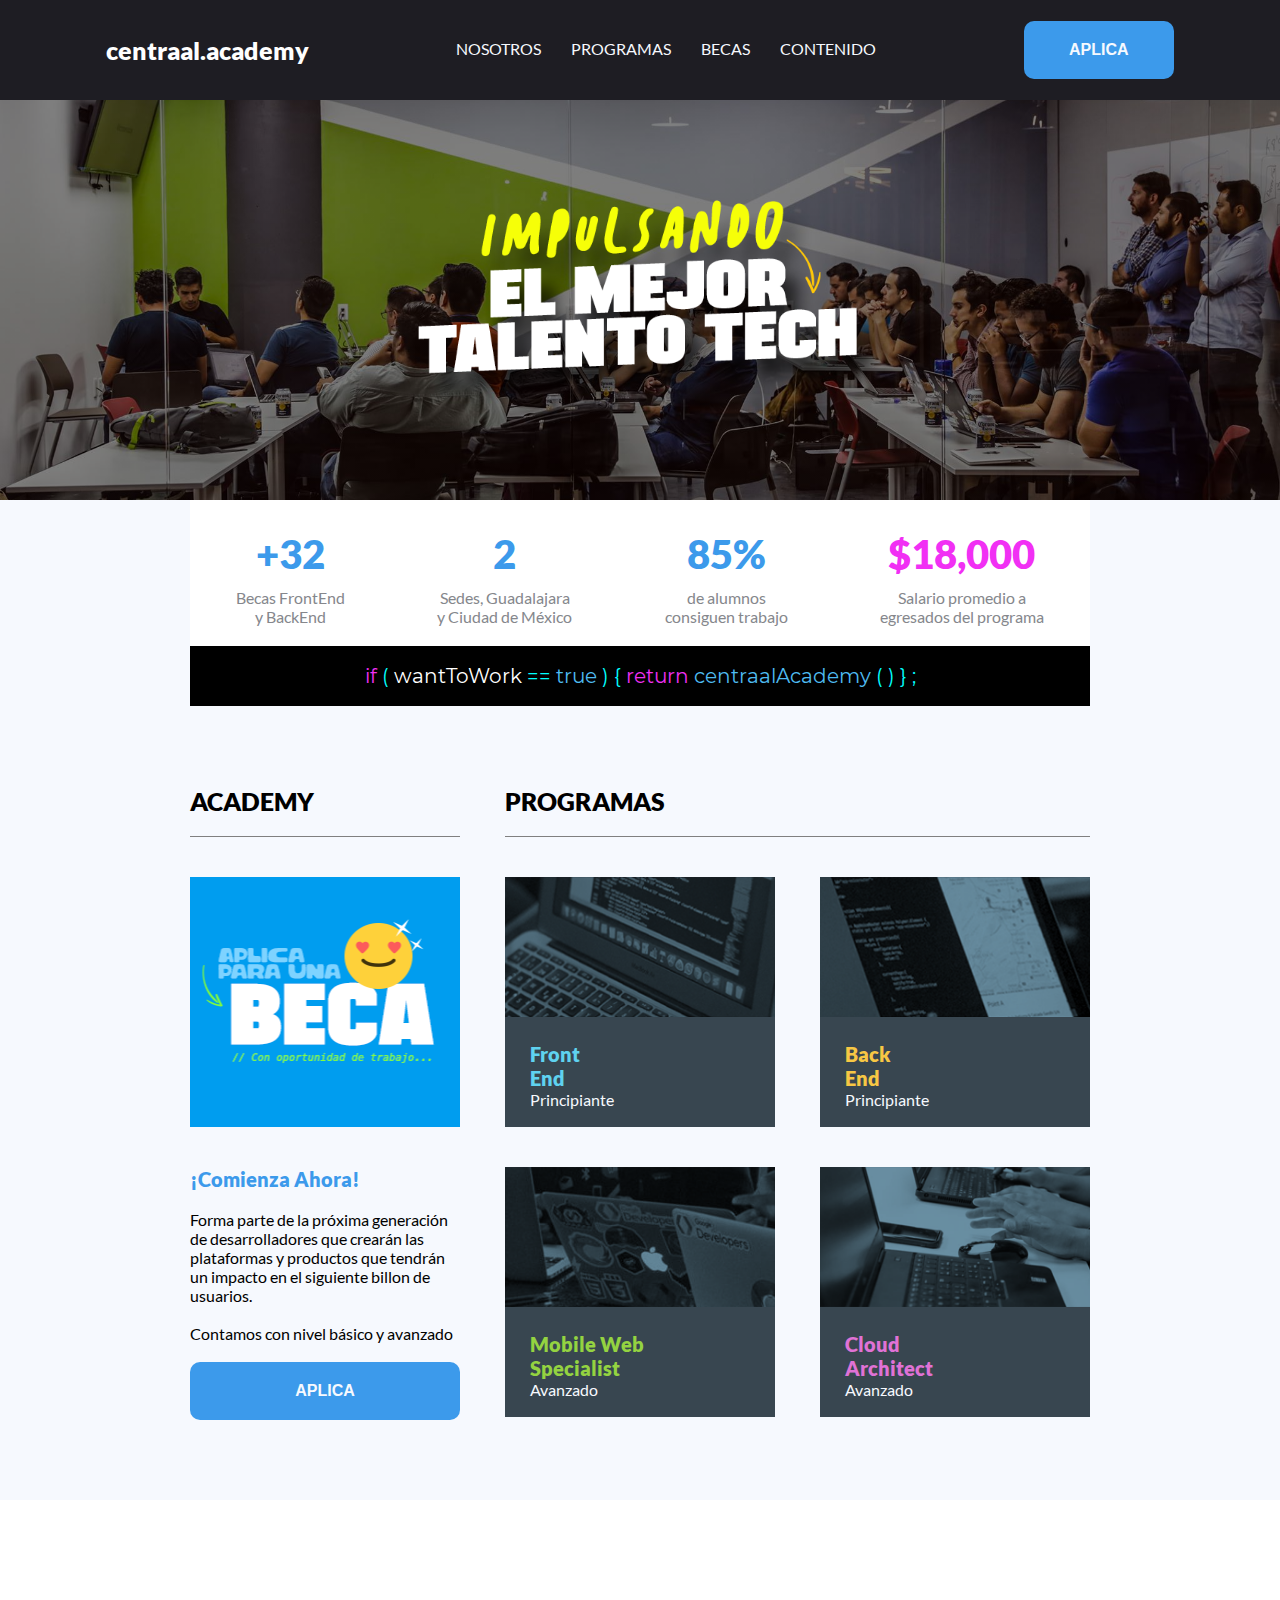
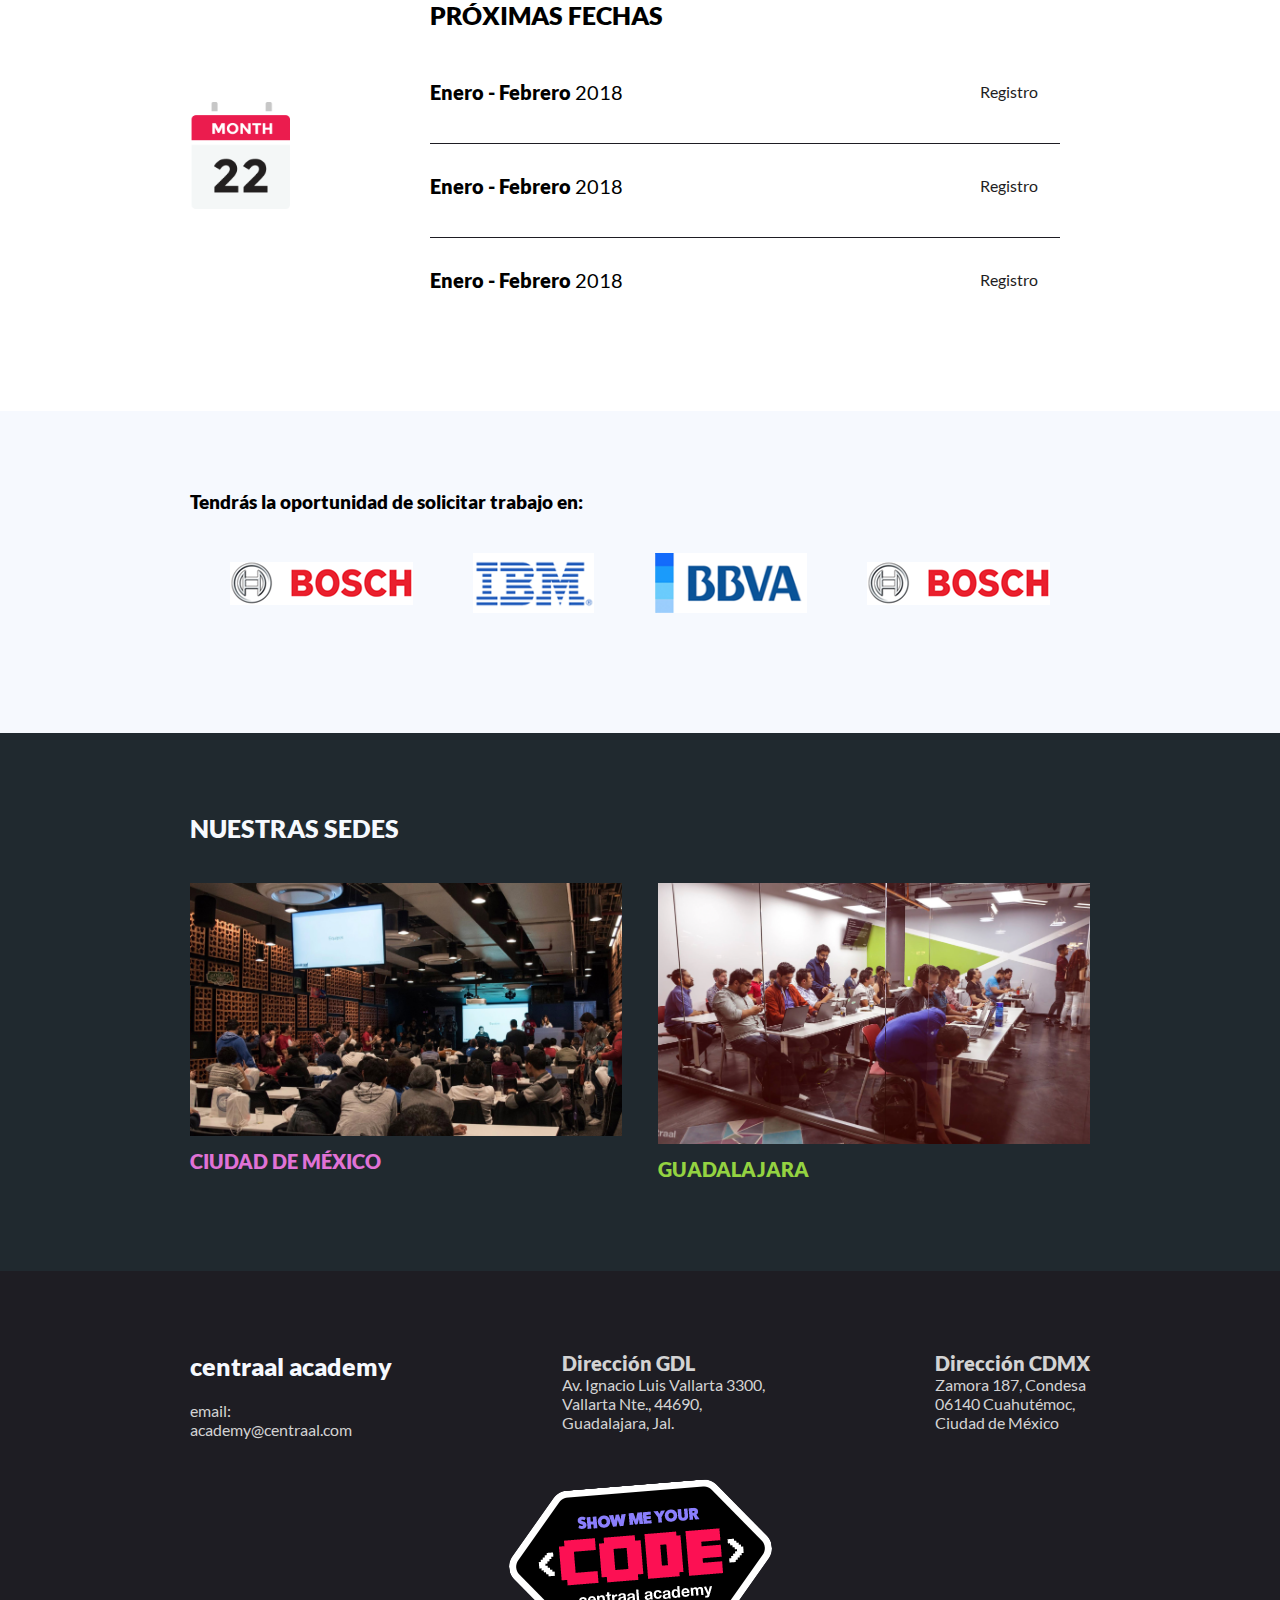
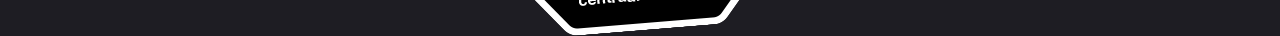
<file: index.html>
<!DOCTYPE html>
<html lang="es">
<head>
  <meta charset="UTF-8">
  <meta name="viewport" content="width=device-width, initial-scale=1.0">
  <meta http-equiv="X-UA-Compatible" content="ie=edge">
  <title>Centraal Academy</title>
  <link rel="stylesheet" href="css/styles.css">
  <link rel="manifest" href="manifest.json">
</head>

<body>
  <header>
    <nav class="navbar">
      <h2 class=" navbar__title title"><a href="index.html">centraal.academy</a></h2>
      <div class="navbar__links">
        <a href="about-us.html">Nosotros</a>
        <a href="#programs">Programas</a>
        <a href="scholarships.html">Becas</a>
        <a href="content.html">Contenido</a>
      </div>
      <div>
        <button class="navbar__button action-button">Aplica</button>
      </div>
      <div class="navbar__button--mobile">
        <button>
          <div class="hamburger-bar"></div>
          <div class="hamburger-bar"></div>
          <div class="hamburger-bar"></div>
        </button>
      </div>
    </nav>
  </header>

  <section class="sidenav">
    <span class="sidenav__close-button">X</span>
    <ul class="sidenav__list">
      <li class="sidenav__link title"><a href="index.html">Home</a></li>
      <li class="sidenav__link title"><a href="about-us.html">Nosotros</a></li>
      <li class="sidenav__link title"><a href="#programs">Programas</a></li>
      <li class="sidenav__link title"><a href="scholarships.html">Becas</a></li>
      <li class="sidenav__link title"><a href="content.html">Contenido</a></li>
    </ul>
  </section>

  <section class="cover cover--homepage">
    <picture>
      <img src="images/cover-images/slogan-shadow.png" alt="">
    </picture>
  </section>

  <section class="stats content">
    <article class="stats-data">
      <div>
        <h3 class="stats-data__number">+32</h3>
        <p class="stats-data-text text">Becas FrontEnd <br>y BackEnd</p>
      </div>
      <div>
        <h3 class="stats-data__number">2</h3>
        <p class="stats-data-text text">Sedes, Guadalajara <br>y Ciudad de México</p>
      </div>
      <div>
        <h3 class="stats-data__number">85%</h3>
        <p class="stats-data-text text">de alumnos <br>consiguen trabajo</p>
      </div>
      <div>
        <h3 class="stats-data__number code-instruction">$18,000</h3>
        <p class="stats-data-text text">Salario promedio a <br>egresados del programa</p>
      </div>
    </article>
    <article class="stats-code-slogan">
      <p>
        <span class="code-instruction">if </span>
        <span class="code-sign">( </span>
        <span>wantToWork</span>
        <span class="code-sign"> == </span>
        <span class="code-variable">true</span>
        <span class="code-sign"> ) </span>
        <span class="code-sign">{ </span>
        <span class="code-instruction">return </span>
        <span class="code-variable">centraalAcademy</span>
        <span class="code-sign">( )</span>
        <span class="code-sign">}</span>
        <span class="code-sign">;</span>
      </p>
    </article>
  </section>

  <section id="programs" class="programs content">
    <div class="programs-grid-container">
      <h2 class="programs-title title">Academy</h2>
      <h2 class="programs-title title">Programas</h2>
      <article class="programs-academy-image"></article>
      <article class="program-card front-end-card">
        <a href="programs/front-end.html">
          <div class="program-card-image"></div>
          <div class="program-card-content">
            <h4 class="sub-title">Front <br>End</h4>
            <p class="text">Principiante</p>
          </div>
        </a>
      </article>
      <article class="program-card back-end-card">
        <a href="programs/back-end.html">
          <div class="program-card-image"></div>
          <div class="program-card-content">
            <h4 class="sub-title">Back <br>End</h4>
            <p class="text">Principiante</p>
          </div>
        </a>
      </article>
      <article class="text-card">
        <p class="sub-title"><span>¡Comienza Ahora!</span></p>
        <br>
        <p>Forma parte de la próxima generación de desarrolladores que crearán las plataformas y productos que tendrán un impacto en el siguiente billon de usuarios. </p>
        <br>
        <p>Contamos con nivel básico y avanzado</p>
        <br>
        <button class="action-button full-button">Aplica</button>
      </article>
      <article class="program-card web-mobile-card">
        <a href="programs/mobile-web.html">
          <div class="program-card-image"></div>
          <div class="program-card-content">
            <h4 class="sub-title">Mobile Web <br>Specialist</h4>
            <p class="text">Avanzado</p>
          </div>
        </a>
      </article>
      <article class="program-card cloud-architect-card">
        <a href="programs/cloud-architect.html">
          <div class="program-card-image"></div>
          <div class="program-card-content">
            <h4 class="sub-title">Cloud <br>Architect</h4>
            <p class="text">Avanzado</p>
          </div>
        </a>
      </article>
    </div>
  </section>

  <section class="next-dates">
    <article class="content">
      <img class="next-dates-image" src="images/icons/calendar-icon.png" alt="">
      <h2 class="title next-dates-title">Próximas Fechas</h2>
      <ul class="next-dates-list">
        <li>
          <h3 class="next-dates-months sub-title">Enero - Febrero <span class="next-dates-year">2018</span></h3>
          <a class="next-dates-cta sub-text" href="">Registro</a>
        </li>
        <li>
          <h3 class="sub-title">Enero - Febrero <span>2018</span></h3>
          <a class="next-dates-cta sub-text" href="">Registro</a>
        </li>
        <li>
          <h3 class="sub-title">Enero - Febrero <span>2018</span></h3>
          <a class="next-dates-cta sub-text" href="">Registro</a>
        </li>
      </ul>
    </article>
  </section>

  <section class="jobs">
    <div class="content">
      <h3 classs="sub-title">Tendrás la oportunidad de solicitar trabajo en:</h3>
      <div class="jobs-logos">
        <img class="jobs-logos-image" src="images/bosh.png" alt="">
        <img class="jobs-logos-image" src="images/ibm.png" alt="">
        <img class="jobs-logos-image" src="images/bbva.png" alt="">
        <img class="jobs-logos-image" src="images/bosh.png" alt="">
      </div>
    </div>
  </section>

  <section class="cities">
    <div class="content">
      <h2 class="title">Nuestras sedes</h2>
      <div class="cities-card-container">
        <article class="city-card">
          <img class="city-card-image" src="images/cover-images/web-mobile__cover.jpg" alt="">
          <h4 class="city-card-title sub-title cdmx">Ciudad de México</h4>
        </article>
        <article class="city-card">
          <img class="city-card-image" src="images/card-images/city__gdl.png" alt="">
          <h4 class="city-card-title sub-title gdl">Guadalajara</h4>
        </article>
      </div>
    </div>
  </section>

  <footer>
    <section class="content">
      <div class="footer__sections">
        <article class="footer__column">
          <h3 class="footer__title title">centraal academy</h3>
          <p>email:</p>
          <p>academy@centraal.com</p>
        </article>
        <article class="footer__column">
          <h5 class="footer__subtitle sub-title">Dirección GDL</h5>
          <p>Av. Ignacio Luis Vallarta 3300,</p>
          <p>Vallarta Nte., 44690,</p>
          <p>Guadalajara, Jal.</p>
        </article>
        <article class="footer__column">
          <h5 class="footer__subtitle sub-title">Dirección CDMX</h5>
          <p>Zamora 187, Condesa</p>
          <p>06140 Cuahutémoc,</p>
          <p>Ciudad de México</p>
        </article>
      </div>
      <img class="footer__image" src="images/showMe.png" alt="">
    </section>
  </footer>

  <script src="javascript/index.js"></script>
  <script src="javascript/sidenav.js"></script>
</body>
</html>
</file>
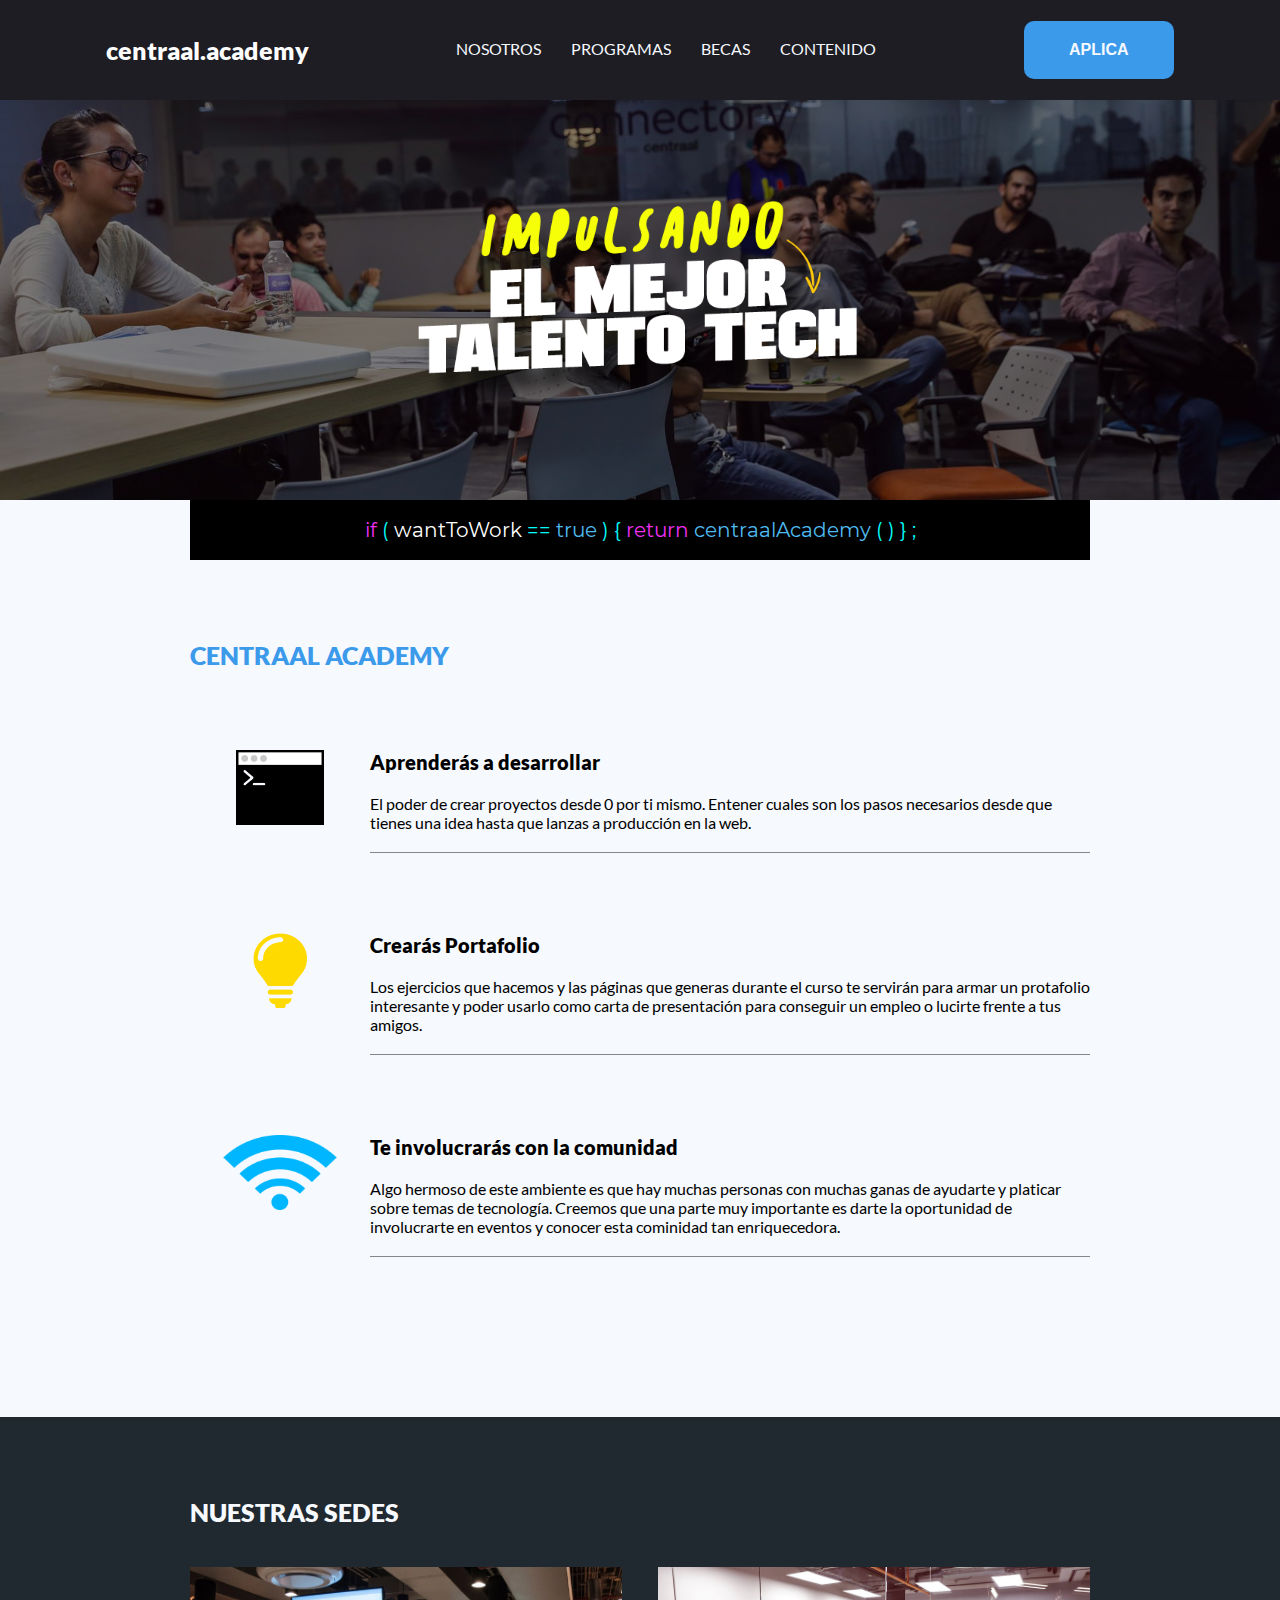
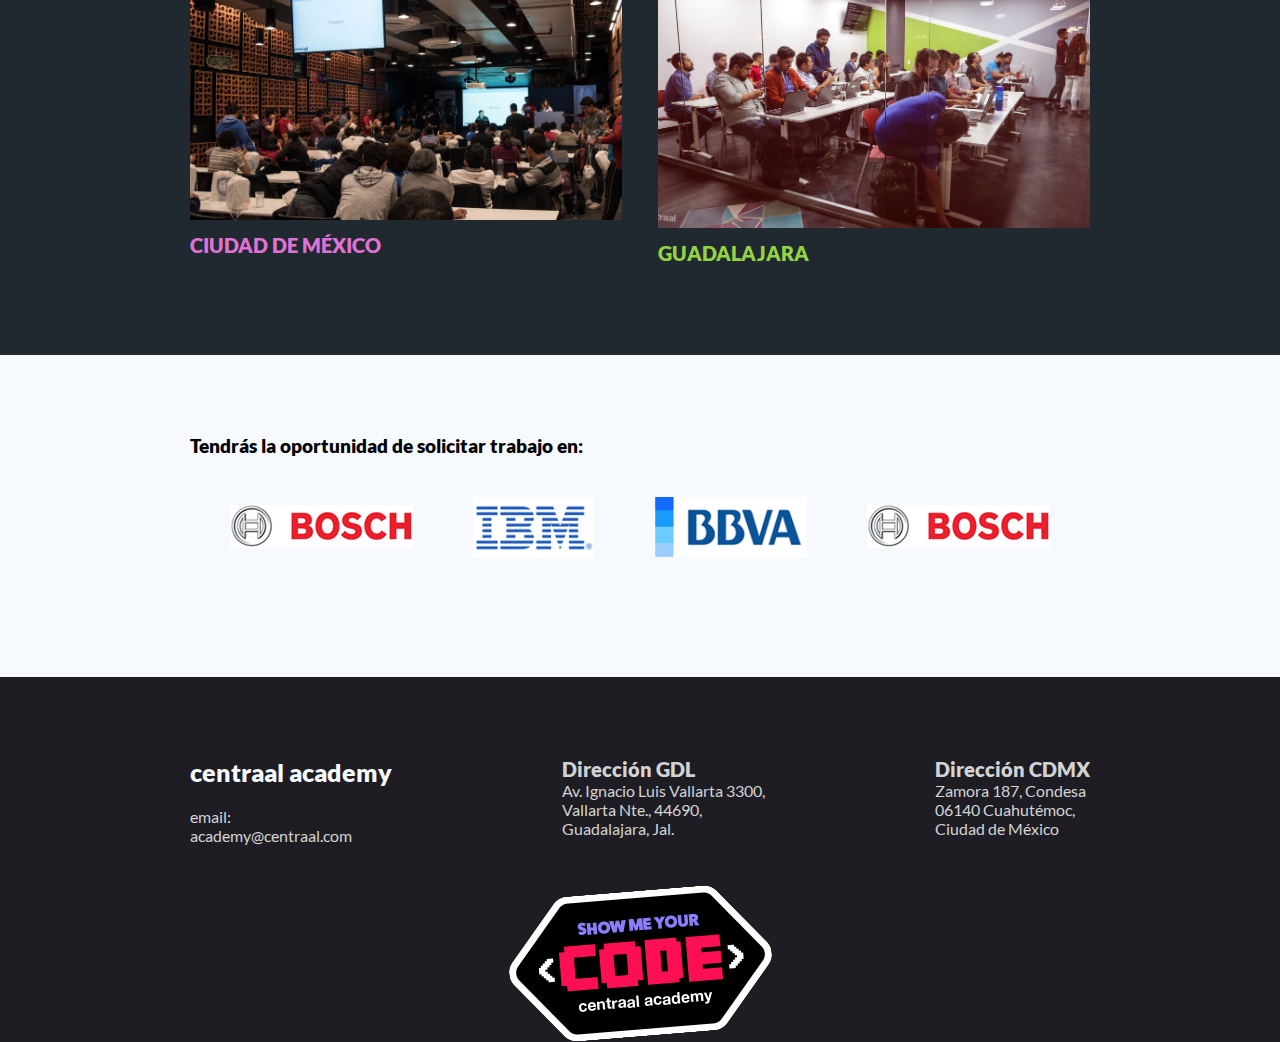
<file: about-us.html>
<!DOCTYPE html>
<html lang="es">
<head>
  <meta charset="UTF-8">
  <meta name="viewport" content="width=device-width, initial-scale=1.0">
  <meta http-equiv="X-UA-Compatible" content="ie=edge">
  <title>Centraal Academy</title>
  <link rel="stylesheet" href="css/styles.css">
  <link rel="manifest" href="manifest.json">
</head>

<body>
  <header>
    <nav class="navbar">
      <h2 class=" navbar__title title"><a href="index.html">centraal.academy</a></h2>
      <div class="navbar__links">
        <a href="about-us.html">Nosotros</a>
        <a href="index.html#programs">Programas</a>
        <a href="scholarships.html">Becas</a>
        <a href="content.html">Contenido</a>
      </div>
      <div>
        <button class="navbar__button action-button">Aplica</button>
      </div>
      <div class="navbar__button--mobile">
        <button>
          <div class="hamburger-bar"></div>
          <div class="hamburger-bar"></div>
          <div class="hamburger-bar"></div>
        </button>
      </div>
    </nav>
  </header>

  <section class="sidenav">
    <span class="sidenav__close-button">X</span>
    <ul class="sidenav__list">
      <li class="sidenav__link title"><a href="index.html">Home</a></li>
      <li class="sidenav__link title"><a href="about-us.html">Nosotros</a></li>
      <li class="sidenav__link title"><a href="index.html#programs">Programas</a></li>
      <li class="sidenav__link title"><a href="scholarships.html">Becas</a></li>
      <li class="sidenav__link title"><a href="content.html">Contenido</a></li>
    </ul>
  </section>

  <section class="cover cover--about-us">
    <picture>
      <img src="images/cover-images/slogan-shadow.png" alt="">
    </picture>
  </section>

  <section class="stats content">
    <article class="stats-code-slogan">
      <p>
        <span class="code-instruction">if </span>
        <span class="code-sign">( </span>
        <span>wantToWork</span>
        <span class="code-sign"> == </span>
        <span class="code-variable">true</span>
        <span class="code-sign"> ) </span>
        <span class="code-sign">{ </span>
        <span class="code-instruction">return </span>
        <span class="code-variable">centraalAcademy</span>
        <span class="code-sign">( )</span>
        <span class="code-sign">}</span>
        <span class="code-sign">;</span>
      </p>
    </article>
  </section>

  <section class="why-us">
      <div class="content">
        <h1 class="title--uppercase">centraal Academy</h1>
        <section class="why-us__list">
          <article class="why-us__card">
            <img class="why-us__icon" src="images/icons/term-icon.png" alt="">
            <div class="why-us__content">
              <h3 class="why-us__title sub-title">Aprenderás a desarrollar</h3>
              <p>El poder de crear proyectos desde 0 por ti mismo. Entener cuales son los pasos necesarios desde que tienes una idea hasta que lanzas a producción en la web.</p>
            </div>
          </article>
          <article class="why-us__card">
            <img class="why-us__icon" src="images/icons/light-icon.png" alt="">
            <div class="why-us__content">
              <h3 class="why-us__title sub-title">Crearás Portafolio</h3>
              <p>Los ejercicios que hacemos y las páginas que generas durante el curso te servirán para armar un protafolio interesante y poder usarlo como carta de presentación para conseguir un empleo o lucirte frente a tus amigos.</p>
            </div>
          </article>
          <article class="why-us__card">
            <img class="why-us__icon" src="images/icons/wifi-icon.png" alt="">
            <div class="why-us__content">
              <h3 class="why-us__title sub-title">Te involucrarás con la comunidad</h3>
              <p>Algo hermoso de este ambiente es que hay muchas personas con muchas ganas de ayudarte y platicar sobre temas de tecnología. Creemos que una parte muy importante es darte la oportunidad de involucrarte en eventos y conocer esta cominidad tan enriquecedora.</p>
            </div>
          </article>
        </section>
      </div>
    </section>

  <section class="cities">
    <div class="content">
      <h2 class="title">Nuestras sedes</h2>
      <div class="cities-card-container">
        <article class="city-card">
            <img class="city-card-image" src="images/cover-images/web-mobile__cover.jpg" alt="">
            <h4 class="city-card-title sub-title cdmx">Ciudad de México</h4>
        </article>
        <article class="city-card">
            <img class="city-card-image" src="images/card-images/city__gdl.png" alt="">
            <h4 class="city-card-title sub-title gdl">Guadalajara</h4>
        </article>
      </div>
    </div>
  </section>

  <section class="jobs">
    <div class="content">
      <h3 classs="sub-title">Tendrás la oportunidad de solicitar trabajo en:</h3>
      <div class="jobs-logos">
        <img class="jobs-logos-image" src="images/bosh.png" alt="">
        <img class="jobs-logos-image" src="images/ibm.png" alt="">
        <img class="jobs-logos-image" src="images/bbva.png" alt="">
        <img class="jobs-logos-image" src="images/bosh.png" alt="">
      </div>
    </div>
  </section>

  <footer>
    <section class="content">
      <div class="footer__sections">
        <article class="footer__column">
            <h3 class="footer__title title">centraal academy</h3>
            <p>email:</p>
            <p>academy@centraal.com</p>
        </article>
        <article class="footer__column">
            <h5 class="footer__subtitle sub-title">Dirección GDL</h5>
            <p>Av. Ignacio Luis Vallarta 3300,</p>
            <p>Vallarta Nte., 44690,</p>
            <p>Guadalajara, Jal.</p>
        </article>
        <article class="footer__column">
            <h5 class="footer__subtitle sub-title">Dirección CDMX</h5>
            <p>Zamora 187, Condesa</p>
            <p>06140 Cuahutémoc,</p>
            <p>Ciudad de México</p>
        </article>
      </div>
      <img class="footer__image" src="images/showMe.png" alt="">
    </section>
  </footer>

  <script src="javascript/index.js"></script>
  <script src="javascript/sidenav.js"></script>
</body>
</html>
</file>
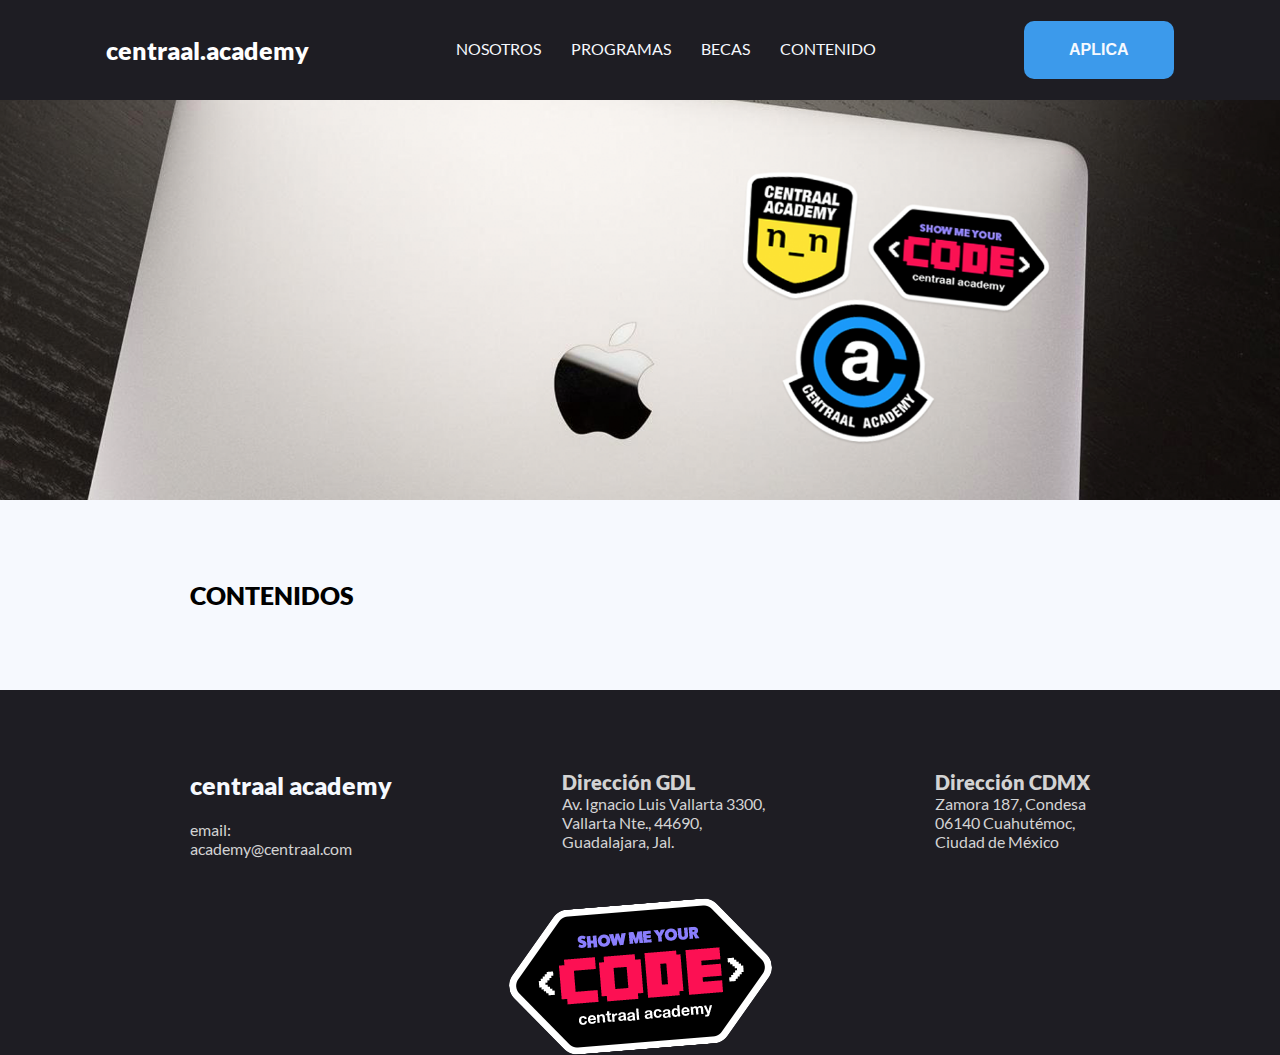
<file: content.html>
<!DOCTYPE html>
<html lang="es">
<head>
  <meta charset="UTF-8">
  <meta name="viewport" content="width=device-width, initial-scale=1.0">
  <meta http-equiv="X-UA-Compatible" content="ie=edge">
  <title>Centraal Academy</title>
  <link rel="stylesheet" href="css/styles.css">
  <link rel="manifest" href="manifest.json">
</head>

<body>
  <header>
    <nav class="navbar">
      <h2 class=" navbar__title title"><a href="index.html">centraal.academy</a></h2>
      <div class="navbar__links">
        <a href="about-us.html">Nosotros</a>
        <a href="#programs">Programas</a>
        <a href="scholarships.html">Becas</a>
        <a href="content.html">Contenido</a>
      </div>
      <div>
        <button class="navbar__button action-button">Aplica</button>
      </div>
      <div class="navbar__button--mobile">
        <button>
          <div class="hamburger-bar"></div>
          <div class="hamburger-bar"></div>
          <div class="hamburger-bar"></div>
        </button>
      </div>
    </nav>
  </header>

  <section class="sidenav">
    <span class="sidenav__close-button">X</span>
    <ul class="sidenav__list">
      <li class="sidenav__link title"><a href="index.html">Home</a></li>
      <li class="sidenav__link title"><a href="about-us.html">Nosotros</a></li>
      <li class="sidenav__link title"><a href="index.html#programs">Programas</a></li>
      <li class="sidenav__link title"><a href="scholarships.html">Becas</a></li>
      <li class="sidenav__link title"><a href="content.html">Contenido</a></li>
    </ul>
  </section>

  <section class="cover cover--content"></section>

  <section class="video-list">
    <div class="content">
      <h1 class="title--uppercase">Contenidos</h1>
    </div>
  </section>

  <footer>
    <section class="content">
      <div class="footer__sections">
        <article class="footer__column">
          <h3 class="footer__title title">centraal academy</h3>
          <p>email:</p>
          <p>academy@centraal.com</p>
        </article>
        <article class="footer__column">
          <h5 class="footer__subtitle sub-title">Dirección GDL</h5>
          <p>Av. Ignacio Luis Vallarta 3300,</p>
          <p>Vallarta Nte., 44690,</p>
          <p>Guadalajara, Jal.</p>
        </article>
        <article class="footer__column">
          <h5 class="footer__subtitle sub-title">Dirección CDMX</h5>
          <p>Zamora 187, Condesa</p>
          <p>06140 Cuahutémoc,</p>
          <p>Ciudad de México</p>
        </article>
      </div>
      <img class="footer__image" src="images/showMe.png" alt="">
    </section>
  </footer>

  <script src="javascript/index.js"></script>
  <script src="javascript/sidenav.js"></script>
</body>
</html>
</file>
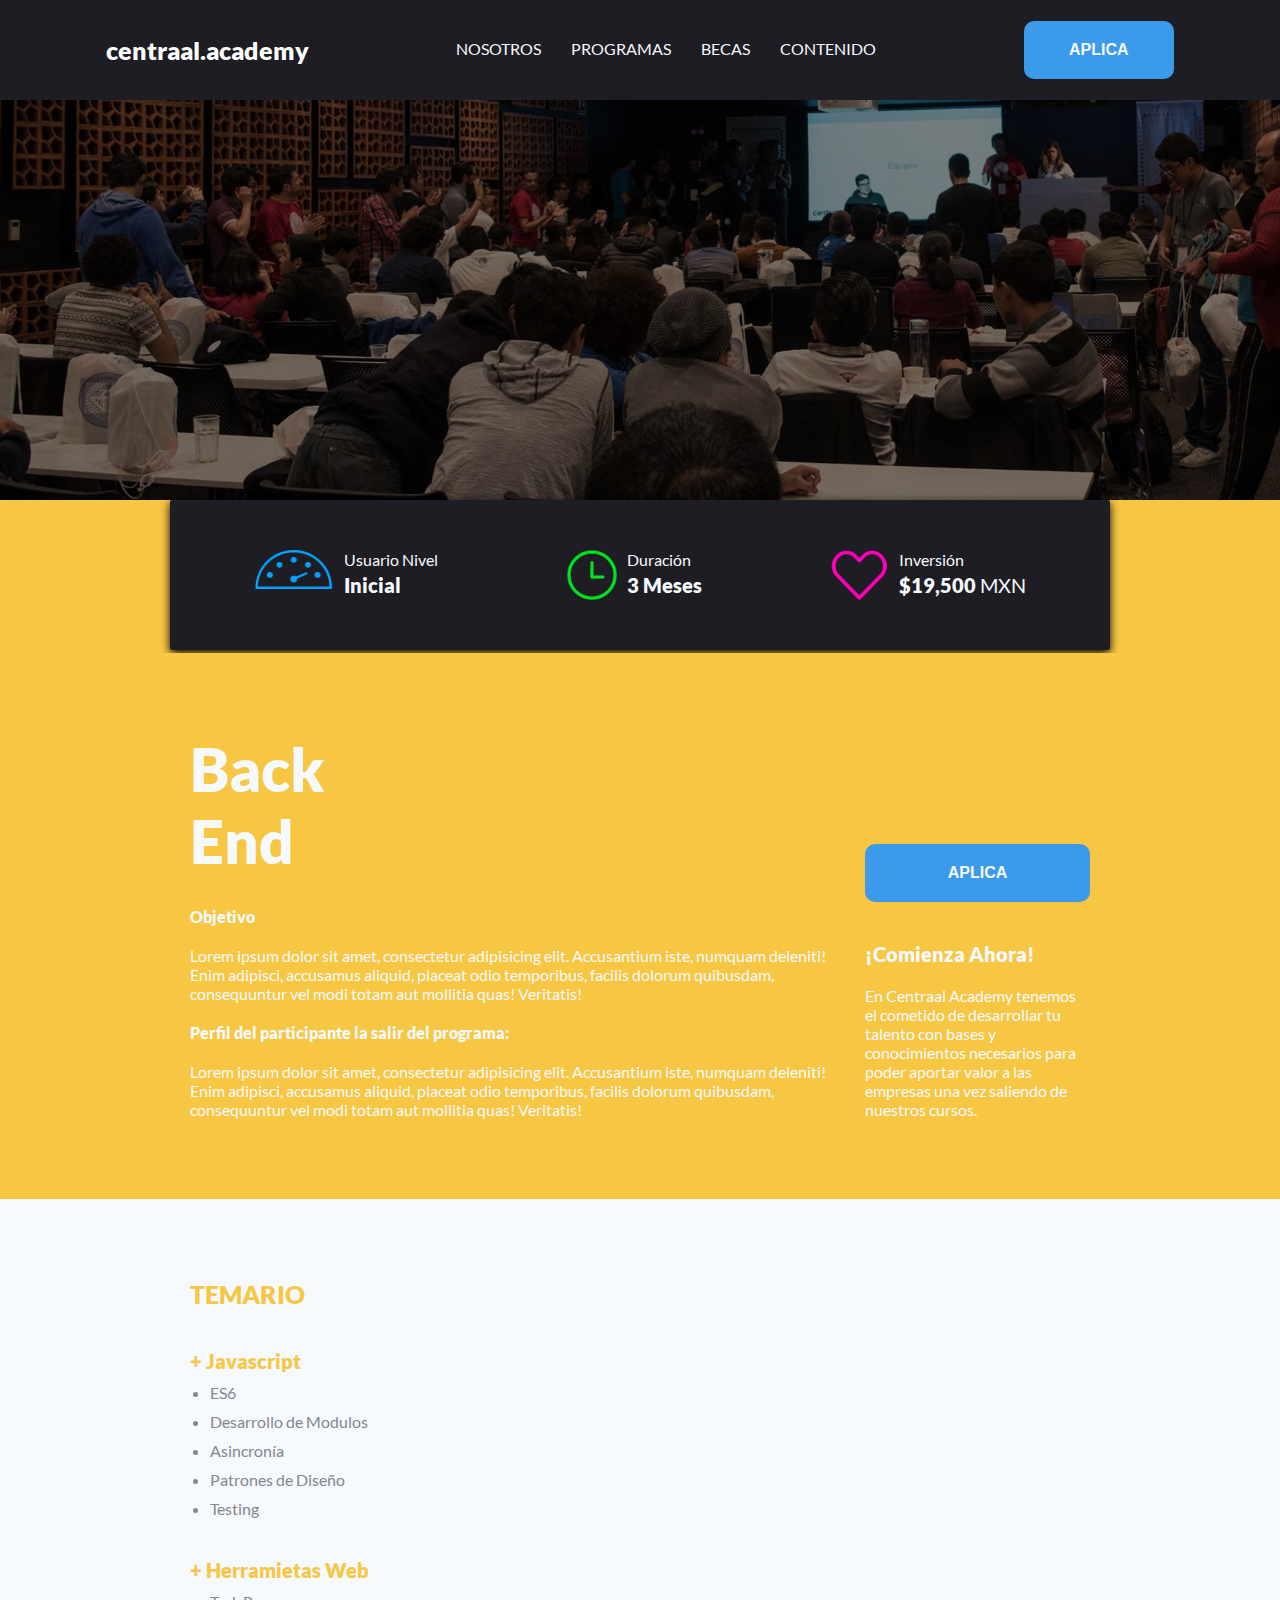
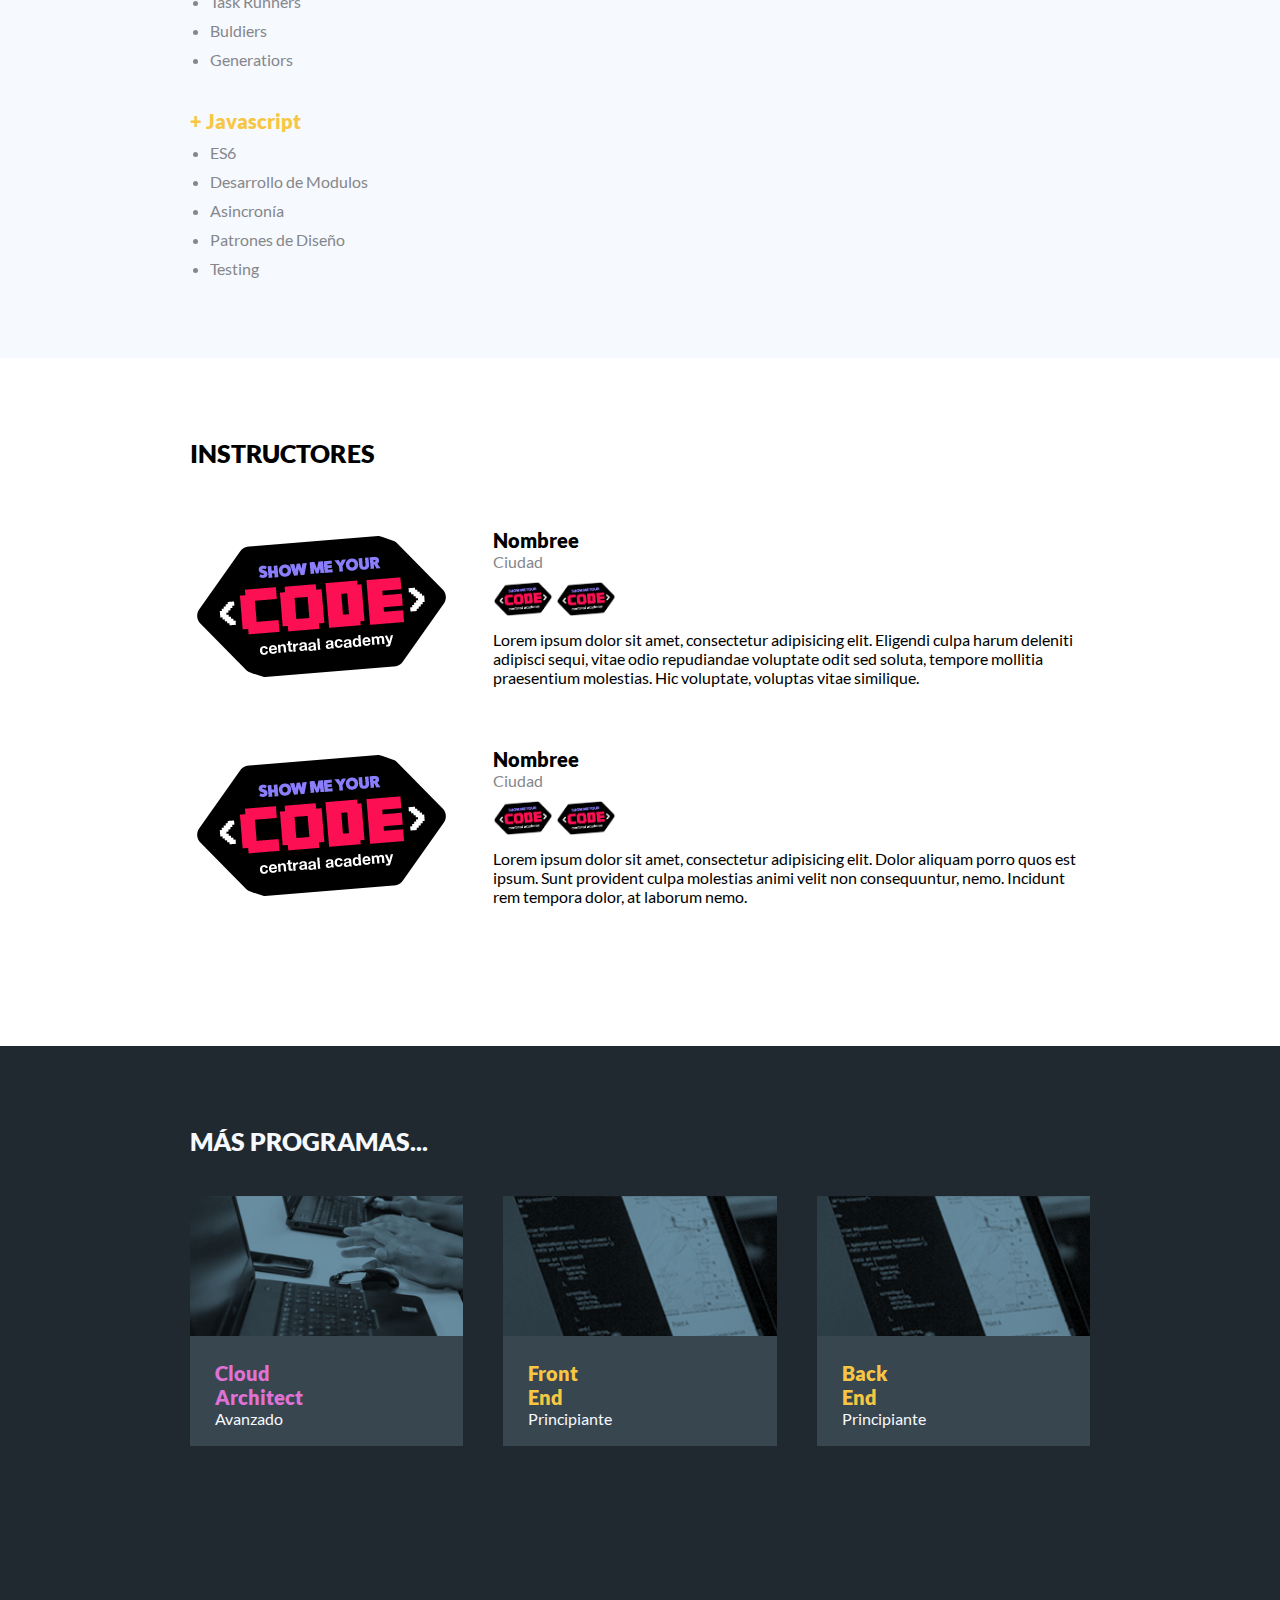
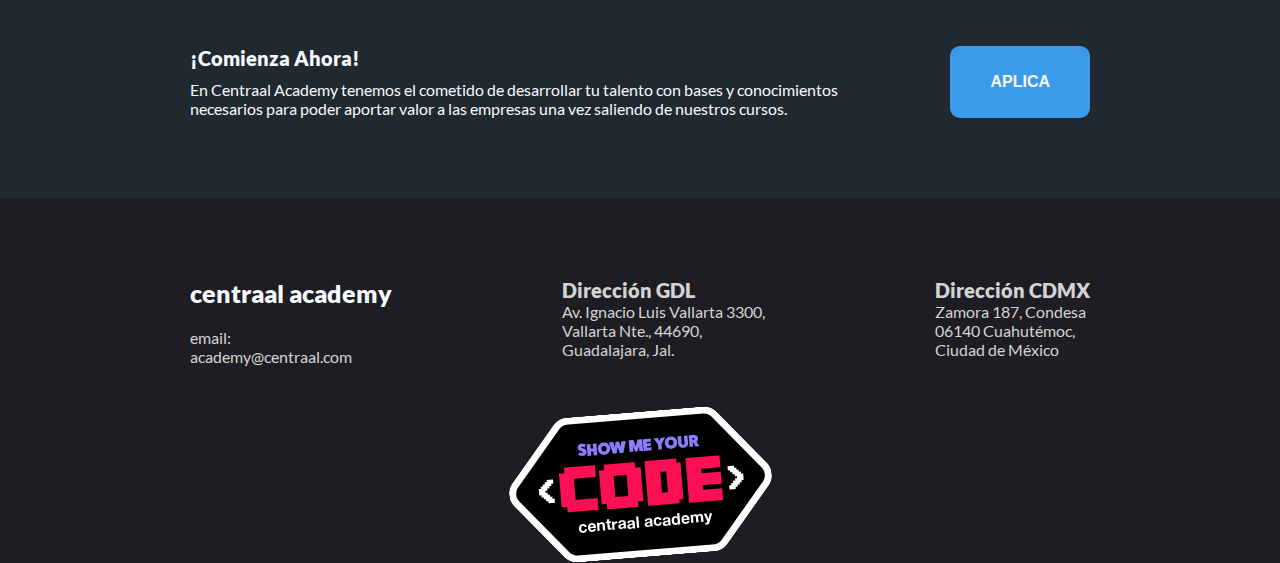
<file: programs/back-end.html>
<!DOCTYPE html>
<html lang="es">
<head>
  <meta charset="UTF-8">
  <meta name="viewport" content="width=device-width, initial-scale=1.0">
  <meta http-equiv="X-UA-Compatible" content="ie=edge">
  <title>Centraal Academy</title>
  <link rel="stylesheet" href="../css/styles.css">
</head>
<body>

  <header>
    <nav class="navbar">
      <h2 class=" navbar__title title"><a href="../index.html">centraal.academy</a></h2>
      <div class="navbar__links">
        <a href="../about-us.html">Nosotros</a>
        <a href="../index.html#programs">Programas</a>
        <a href="../scholarships.html">Becas</a>
        <a href="../content.html">Contenido</a>
      </div>
      <div>
        <button class="navbar__button action-button">Aplica</button>
      </div>
      <div class="navbar__button--mobile">
        <button>
          <div class="hamburger-bar"></div>
          <div class="hamburger-bar"></div>
          <div class="hamburger-bar"></div>
        </button>
      </div>
    </nav>
  </header>

  <section class="sidenav">
    <span class="sidenav__close-button">X</span>
    <ul class="sidenav__list">
      <li class="sidenav__link title"><a href="../index.html">Home</a></li>
      <li class="sidenav__link title"><a href="../about-us.html">Nosotros</a></li>
      <li class="sidenav__link title"><a href="../index.html#programs">Programas</a></li>
      <li class="sidenav__link title"><a href="../scholarships.html">Becas</a></li>
      <li class="sidenav__link title"><a href="../content.html">Contenido</a></li>
    </ul>
  </section>

  <section class="cover cover--back-end"></section>

  <section class="program-stats program-stats--back-end">
    <article class="program-stats__box content">
      <div class="program-stats__column">
        <img class="program-stats__icon" src="../images/icons/speed-icon.png" alt="">
        <p class="text">Usuario Nivel</p>
        <h4 class="sub-title">Inicial</h4>
      </div>
      <div class="program-stats__column">
        <img class="program-stats__icon" src="../images/icons/clock-icon.png" alt="">
        <p class="text">Duración</p>
        <h4 class="sub-title">3 Meses</h4>
      </div>
      <div class="program-stats__column">
        <img class="program-stats__icon" src="../images/icons/heart-icon.png" alt="">
        <p class="text">Inversión</p>
        <h4 class="sub-title">$19,500 <span class="sub-title--light">MXN</span></h4>
      </div>
    </article>
  </section>

  <section class="program-info program-info--back-end">
    <div class="content">
      <article class="program-info__description">
        <h1 class="program-info__title">Back <br>End</h1>
        <h2 class="text text--bold">Objetivo</h2>
        <p>Lorem ipsum dolor sit amet, consectetur adipisicing elit. Accusantium iste, numquam deleniti! Enim adipisci, accusamus aliquid, placeat odio temporibus, facilis dolorum quibusdam, consequuntur vel modi totam aut mollitia quas! Veritatis!</p>
        <h3 class="text text--bold">Perfil del participante la salir del programa:</h3>
        <p>Lorem ipsum dolor sit amet, consectetur adipisicing elit. Accusantium iste, numquam deleniti! Enim adipisci, accusamus aliquid, placeat odio temporibus, facilis dolorum quibusdam, consequuntur vel modi totam aut mollitia quas! Veritatis!</p>
      </article><article class="program-info__cta">
        <button class="action-button full-button">Aplica</button>
        <div class="program-info__cta-text">
          <h3 class="sub-title">¡Comienza Ahora!</h3>
          <p>En Centraal Academy tenemos el cometido de desarrollar tu talento con bases y conocimientos necesarios para poder aportar valor a las empresas una vez saliendo de nuestros cursos.</p>
        </div>
      </article>
    </div>
  </section>

  <section class="learning-path learning-path--back-end">
    <article class="content">
      <h2 class="title--uppercase">Temario</h2>
      <h3 class="sub-title">+ Javascript</h3>
      <ul>
        <li>ES6</li>
        <li>Desarrollo de Modulos</li>
        <li>Asincronía</li>
        <li>Patrones de Diseño</li>
        <li>Testing</li>
      </ul>
      <h3 class="sub-title">+ Herramietas Web</h3>
      <ul>
        <li>Task Runners</li>
        <li>Buldiers</li>
        <li>Generatiors</li>
      </ul>
      <h3 class="sub-title">+ Javascript</h3>
      <ul>
        <li>ES6</li>
        <li>Desarrollo de Modulos</li>
        <li>Asincronía</li>
        <li>Patrones de Diseño</li>
        <li>Testing</li>
      </ul>
    </article>
  </section>

  <section class="instructors">
    <div class="content">
      <h3 class="title--uppercase">Instructores</h3>
      <article class="instructors__card">
        <img class="instructors__image" src="../images/showMe.png" alt="">
        <h4 class="instructors__name sub-title">Nombree</h4>
        <p class="instructors__city">Ciudad</p>
        <div class="instructors__social">
          <img src="../images/showMe.png" alt="">
          <img src="../images/showMe.png" alt="">
        </div>
        <p>Lorem ipsum dolor sit amet, consectetur adipisicing elit. Eligendi culpa harum deleniti adipisci sequi, vitae odio repudiandae voluptate odit sed soluta, tempore mollitia praesentium molestias. Hic voluptate, voluptas vitae similique.</p>
      </article>
      <article class="instructors__card">
        <img class="instructors__image" src="../images/showMe.png" alt="">
        <h4 class="sub-title">Nombree</h4>
        <p class="instructors__city">Ciudad</p>
        <div class="instructors__social">
          <img src="../images/showMe.png" alt="">
          <img src="../images/showMe.png" alt="">
        </div>
        <p>Lorem ipsum dolor sit amet, consectetur adipisicing elit. Dolor aliquam porro quos est ipsum. Sunt provident culpa molestias animi velit non consequuntur, nemo. Incidunt rem tempora dolor, at laborum nemo.</p>
      </article>
    </div>
  </section>

  <section class="more-programs">
    <div class="content">
      <h3 class="title--uppercase">Más programas...</h3>
      <section class="more-programs__programs-list">
        <article class="program-card cloud-architect-card">
          <a href="cloud-architect.html">
            <div class="program-card-image"></div>
            <div class="program-card-content">
              <h4 class="sub-title">Cloud <br>Architect</h4>
              <p class="text">Avanzado</p>
            </div>
          </a>
        </article>
        <article class="program-card back-end-card">
            <a href="back-end.html">
              <div class="program-card-image"></div>
              <div class="program-card-content">
                <h4 class="sub-title">Front <br>End</h4>
                <p class="text">Principiante</p>
              </div>
            </a>
          </article>
        <article class="program-card back-end-card">
          <a href="back-end.html">
            <div class="program-card-image"></div>
            <div class="program-card-content">
              <h4 class="sub-title">Back <br>End</h4>
              <p class="text">Principiante</p>
            </div>
          </a>
        </article>
      </section>
    </div>
  </section>

  <section class="apply-banner">
    <div class="content">
      <article class="apply-banner__message">
        <h3 class="sub-title">¡Comienza Ahora!</h3>
        <p>En Centraal Academy tenemos el cometido de desarrollar tu talento con bases y conocimientos necesarios para poder aportar valor a las empresas una vez saliendo de nuestros cursos.</p>
      </article>
      <button class="action-button">Aplica</button>
    </div>
  </section>

  <footer>
    <section class="content">
      <div class="footer__sections">
        <article class="footer__column">
          <h3 class="footer__title title">centraal academy</h3>
          <p>email:</p>
          <p>academy@centraal.com</p>
        </article>
        <article class="footer__column">
          <h5 class="footer__subtitle sub-title">Dirección GDL</h5>
          <p>Av. Ignacio Luis Vallarta 3300,</p>
          <p>Vallarta Nte., 44690,</p>
          <p>Guadalajara, Jal.</p>
        </article>
        <article class="footer__column">
          <h5 class="footer__subtitle sub-title">Dirección CDMX</h5>
          <p>Zamora 187, Condesa</p>
          <p>06140 Cuahutémoc,</p>
          <p>Ciudad de México</p>
        </article>
      </div>
      <img class="footer__image" src="../images/showMe.png" alt="">
    </section>
  </footer>

  <script src="../javascript/sidenav.js"></script>
</body>
</html>
</file>
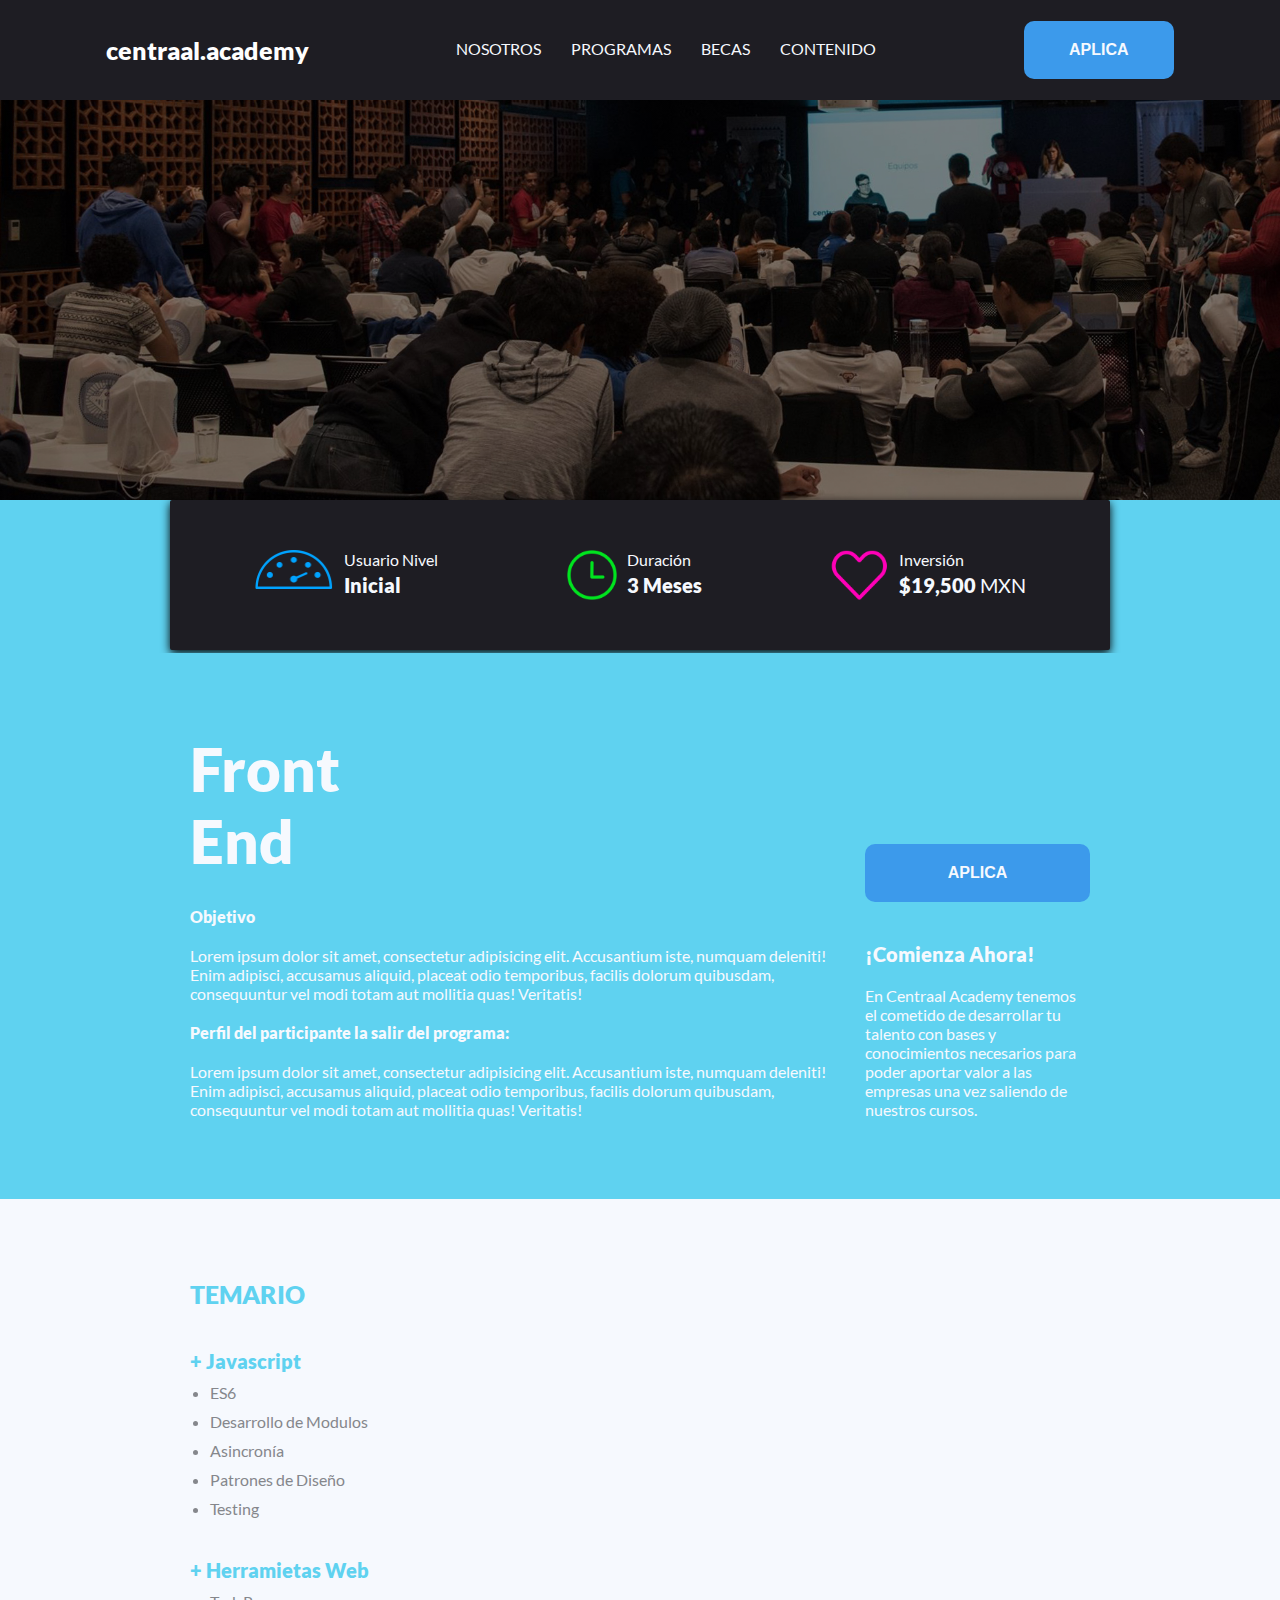
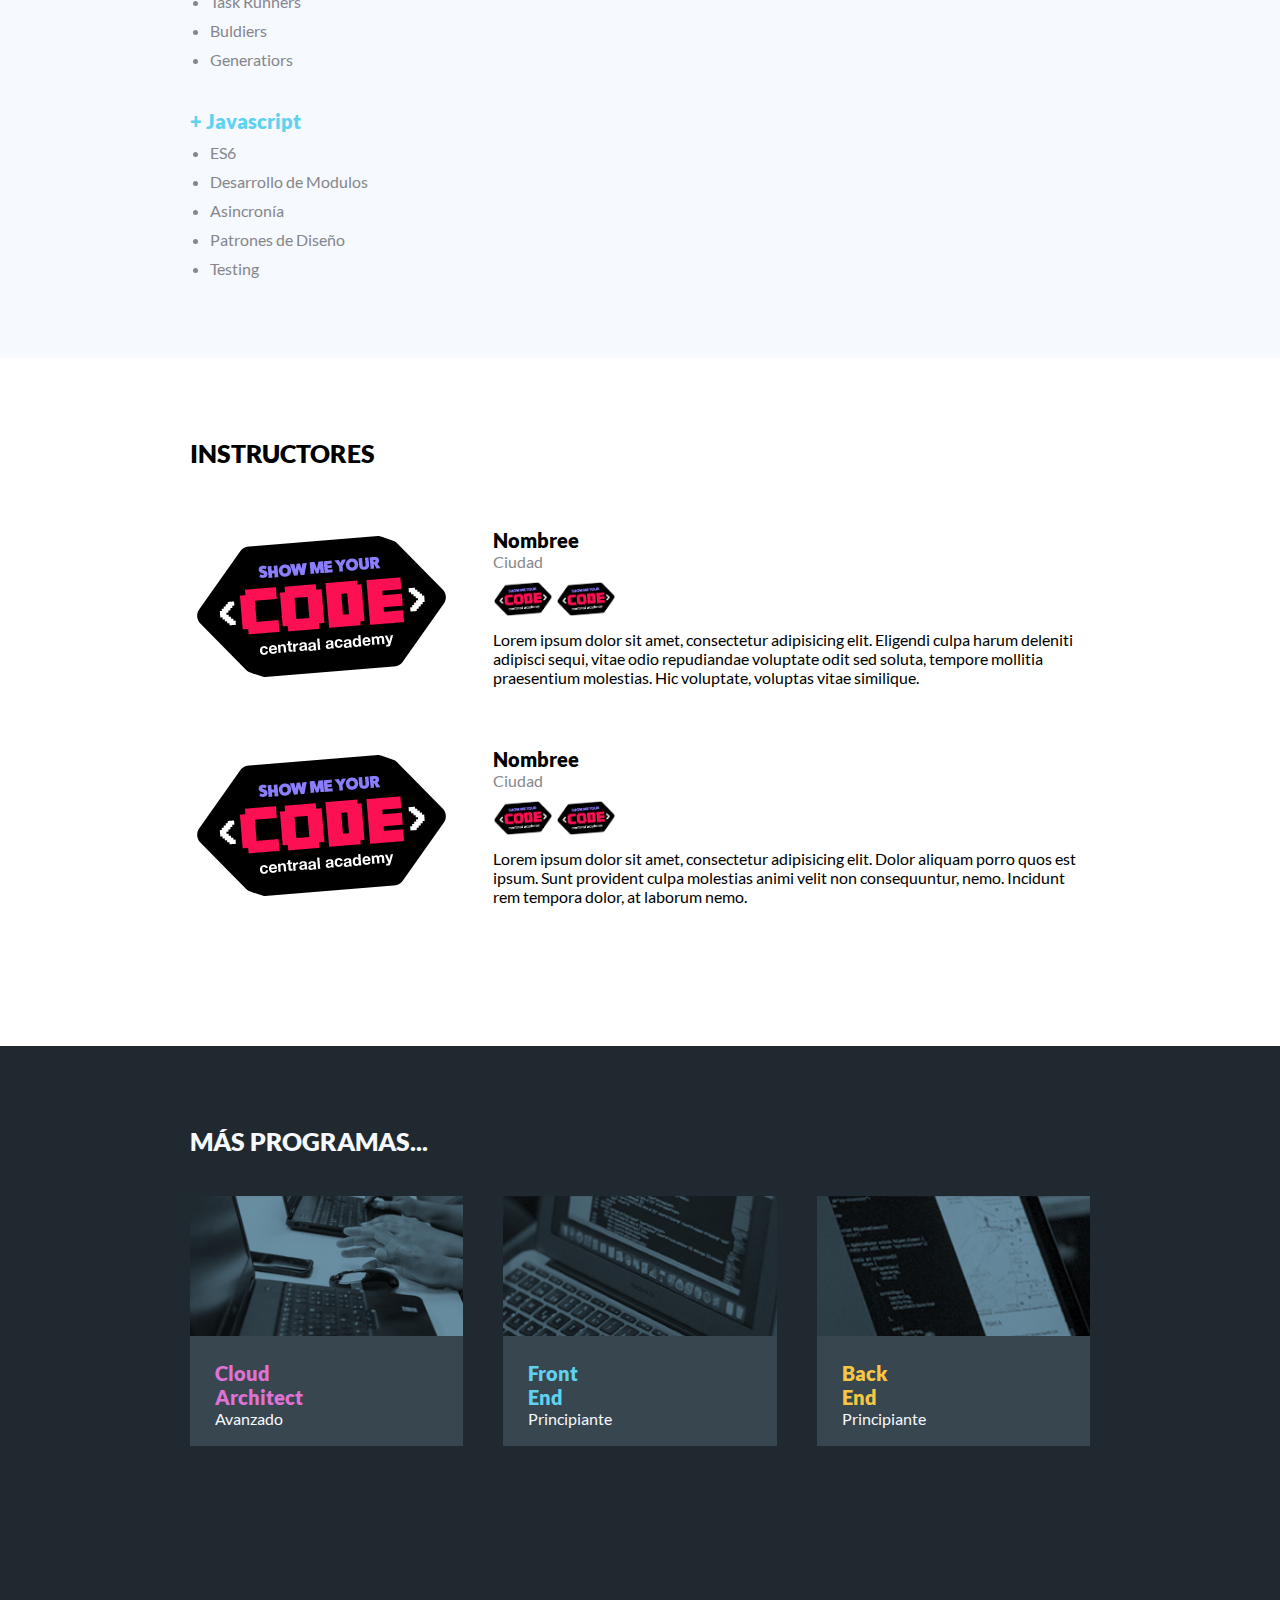
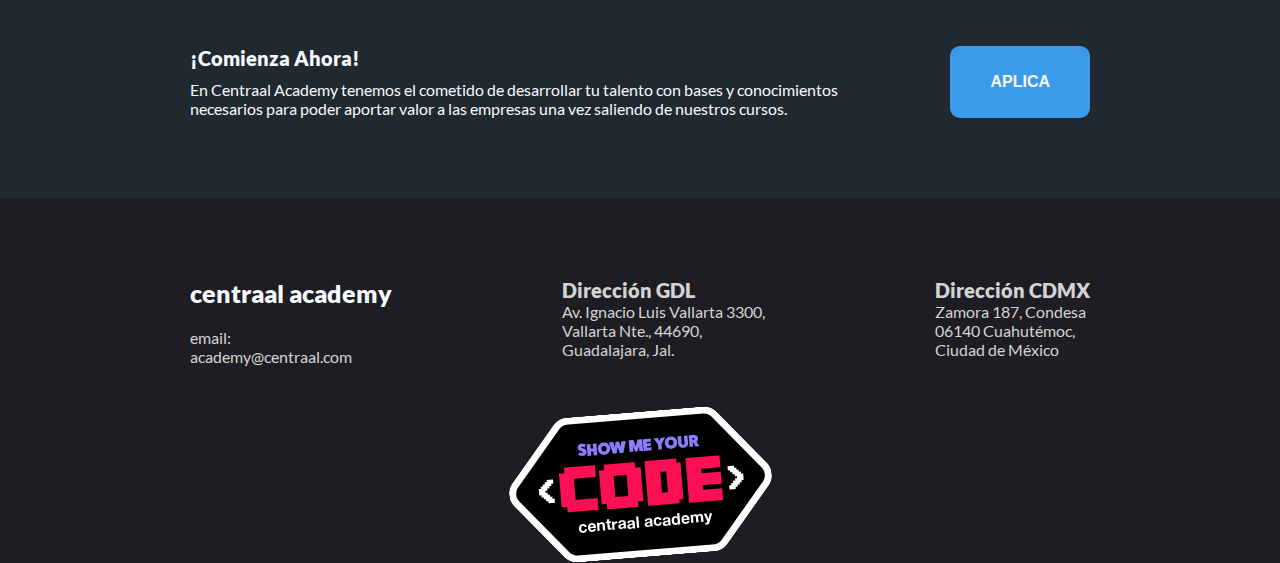
<file: programs/front-end.html>
<!DOCTYPE html>
<html lang="es">
<head>
  <meta charset="UTF-8">
  <meta name="viewport" content="width=device-width, initial-scale=1.0">
  <meta http-equiv="X-UA-Compatible" content="ie=edge">
  <title>Centraal Academy</title>
  <link rel="stylesheet" href="../css/styles.css">
</head>
<body>

  <header>
    <nav class="navbar">
      <h2 class=" navbar__title title"><a href="../index.html">centraal.academy</a></h2>
      <div class="navbar__links">
        <a href="../about-us.html">Nosotros</a>
        <a href="../index.html#programs">Programas</a>
        <a href="../scholarships.html">Becas</a>
        <a href="../content.html">Contenido</a>
      </div>
      <div>
        <button class="navbar__button action-button">Aplica</button>
      </div>
      <div class="navbar__button--mobile">
        <button>
          <div class="hamburger-bar"></div>
          <div class="hamburger-bar"></div>
          <div class="hamburger-bar"></div>
        </button>
      </div>
    </nav>
  </header>

  <section class="sidenav">
    <span class="sidenav__close-button">X</span>
    <ul class="sidenav__list">
      <li class="sidenav__link title"><a href="../index.html">Home</a></li>
      <li class="sidenav__link title"><a href="../about-us.html">Nosotros</a></li>
      <li class="sidenav__link title"><a href="../index.html#programs">Programas</a></li>
      <li class="sidenav__link title"><a href="../scholarships.html">Becas</a></li>
      <li class="sidenav__link title"><a href="../content.html">Contenido</a></li>
    </ul>
  </section>

  <section class="cover cover--front-end"></section>

  <section class="program-stats program-stats--front-end">
    <article class="program-stats__box content">
      <div class="program-stats__column">
        <img class="program-stats__icon" src="../images/icons/speed-icon.png" alt="">
        <p class="text">Usuario Nivel</p>
        <h4 class="sub-title">Inicial</h4>
      </div>
      <div class="program-stats__column">
        <img class="program-stats__icon" src="../images/icons/clock-icon.png" alt="">
        <p class="text">Duración</p>
        <h4 class="sub-title">3 Meses</h4>
      </div>
      <div class="program-stats__column">
        <img class="program-stats__icon" src="../images/icons/heart-icon.png" alt="">
        <p class="text">Inversión</p>
        <h4 class="sub-title">$19,500 <span class="sub-title--light">MXN</span></h4>
      </div>
    </article>
  </section>

  <section class="program-info program-info--front-end">
    <div class="content">
      <article class="program-info__description">
        <h1 class="program-info__title">Front <br>End</h1>
        <h2 class="text text--bold">Objetivo</h2>
        <p>Lorem ipsum dolor sit amet, consectetur adipisicing elit. Accusantium iste, numquam deleniti! Enim adipisci, accusamus aliquid, placeat odio temporibus, facilis dolorum quibusdam, consequuntur vel modi totam aut mollitia quas! Veritatis!</p>
        <h3 class="text text--bold">Perfil del participante la salir del programa:</h3>
        <p>Lorem ipsum dolor sit amet, consectetur adipisicing elit. Accusantium iste, numquam deleniti! Enim adipisci, accusamus aliquid, placeat odio temporibus, facilis dolorum quibusdam, consequuntur vel modi totam aut mollitia quas! Veritatis!</p>
      </article><article class="program-info__cta">
        <button class="action-button full-button">Aplica</button>
        <div class="program-info__cta-text">
          <h3 class="sub-title">¡Comienza Ahora!</h3>
          <p>En Centraal Academy tenemos el cometido de desarrollar tu talento con bases y conocimientos necesarios para poder aportar valor a las empresas una vez saliendo de nuestros cursos.</p>
        </div>
      </article>
    </div>
  </section>

  <section class="learning-path learning-path--front-end">
    <article class="content">
      <h2 class="title--uppercase">Temario</h2>
      <h3 class="sub-title">+ Javascript</h3>
      <ul>
        <li>ES6</li>
        <li>Desarrollo de Modulos</li>
        <li>Asincronía</li>
        <li>Patrones de Diseño</li>
        <li>Testing</li>
      </ul>
      <h3 class="sub-title">+ Herramietas Web</h3>
      <ul>
        <li>Task Runners</li>
        <li>Buldiers</li>
        <li>Generatiors</li>
      </ul>
      <h3 class="sub-title">+ Javascript</h3>
      <ul>
        <li>ES6</li>
        <li>Desarrollo de Modulos</li>
        <li>Asincronía</li>
        <li>Patrones de Diseño</li>
        <li>Testing</li>
      </ul>
    </article>
  </section>

  <section class="instructors">
    <div class="content">
      <h3 class="title--uppercase">Instructores</h3>
      <article class="instructors__card">
        <img class="instructors__image" src="../images/showMe.png" alt="">
        <h4 class="instructors__name sub-title">Nombree</h4>
        <p class="instructors__city">Ciudad</p>
        <div class="instructors__social">
          <img src="../images/showMe.png" alt="">
          <img src="../images/showMe.png" alt="">
        </div>
        <p>Lorem ipsum dolor sit amet, consectetur adipisicing elit. Eligendi culpa harum deleniti adipisci sequi, vitae odio repudiandae voluptate odit sed soluta, tempore mollitia praesentium molestias. Hic voluptate, voluptas vitae similique.</p>
      </article>
      <article class="instructors__card">
        <img class="instructors__image" src="../images/showMe.png" alt="">
        <h4 class="sub-title">Nombree</h4>
        <p class="instructors__city">Ciudad</p>
        <div class="instructors__social">
          <img src="../images/showMe.png" alt="">
          <img src="../images/showMe.png" alt="">
        </div>
        <p>Lorem ipsum dolor sit amet, consectetur adipisicing elit. Dolor aliquam porro quos est ipsum. Sunt provident culpa molestias animi velit non consequuntur, nemo. Incidunt rem tempora dolor, at laborum nemo.</p>
      </article>
    </div>
  </section>

  <section class="more-programs">
    <div class="content">
      <h3 class="title--uppercase">Más programas...</h3>
      <section class="more-programs__programs-list">
        <article class="program-card cloud-architect-card">
          <a href="cloud-architect.html">
            <div class="program-card-image"></div>
            <div class="program-card-content">
              <h4 class="sub-title">Cloud <br>Architect</h4>
              <p class="text">Avanzado</p>
            </div>
          </a>
        </article>
        <article class="program-card front-end-card">
            <a href="front-end.html">
              <div class="program-card-image"></div>
              <div class="program-card-content">
                <h4 class="sub-title">Front <br>End</h4>
                <p class="text">Principiante</p>
              </div>
            </a>
          </article>
        <article class="program-card back-end-card">
          <a href="back-end.html">
            <div class="program-card-image"></div>
            <div class="program-card-content">
              <h4 class="sub-title">Back <br>End</h4>
              <p class="text">Principiante</p>
            </div>
          </a>
        </article>
      </section>
    </div>
  </section>

  <section class="apply-banner">
    <div class="content">
      <article class="apply-banner__message">
        <h3 class="sub-title">¡Comienza Ahora!</h3>
        <p>En Centraal Academy tenemos el cometido de desarrollar tu talento con bases y conocimientos necesarios para poder aportar valor a las empresas una vez saliendo de nuestros cursos.</p>
      </article>
      <button class="action-button">Aplica</button>
    </div>
  </section>

  <footer>
    <section class="content">
      <div class="footer__sections">
        <article class="footer__column">
          <h3 class="footer__title title">centraal academy</h3>
          <p>email:</p>
          <p>academy@centraal.com</p>
        </article>
        <article class="footer__column">
          <h5 class="footer__subtitle sub-title">Dirección GDL</h5>
          <p>Av. Ignacio Luis Vallarta 3300,</p>
          <p>Vallarta Nte., 44690,</p>
          <p>Guadalajara, Jal.</p>
        </article>
        <article class="footer__column">
          <h5 class="footer__subtitle sub-title">Dirección CDMX</h5>
          <p>Zamora 187, Condesa</p>
          <p>06140 Cuahutémoc,</p>
          <p>Ciudad de México</p>
        </article>
      </div>
      <img class="footer__image" src="../images/showMe.png" alt="">
    </section>
  </footer>

  <script src="../javascript/sidenav.js"></script>
</body>
</html>
</file>
<file: css/styles.css>
* {
  margin: 0;
  padding: 0;
}

body {
  background-color: var(--white-academy);
  font-family: lato;
}

a {
  text-decoration: none;
}

/* Fonts */
@font-face {
  font-family: montserrat;
  src: url('../fonts/Montserrat-Regular.ttf');
  font-weight: normal;
}

@font-face {
  font-family: montserrat;
  src: url('../fonts/Montserrat-Black.ttf');
  font-weight: bold;
}

@font-face {
  font-family: lato;
  src: url('../fonts/Lato-Regular.ttf');
  font-weight: normal;
}

@font-face {
  font-family: lato;
  src: url('../fonts/Lato-Black.ttf');
  font-weight: bold;
}

/* Variables */
:root {
  /* Colors */
    /* Brand colors */
    --primary-academy: #3c9aeb;
    --card-academy: #384650;
    --scholarship: #5BD2D7;

    /* Program colors*/
    --front-blue: #5fd2f0;
    --web-green: #94D341;
    --cloud-pink: #e072d6;
    --back-yellow: #f7c744;

     /* Layout colors */
    --black-academy: #1e1d23;
    --gray-academy: #20292f;
    --white-academy: #f6f9fe;
    --text-academy: #85878c;

  /* Layout variables */
    --content-width: 900px;
    --side-padding: 0;
    --full-padding: 80px 0;

  /* Text sizes */
    --title-size: 25px;
    --subtitle-size: 20px;
    --text-size: 16px;
}

@media screen and (max-width:900px) {
  :root {
    /* Layout variables */
    --content-width: 100%;
    --side-padding: 0 20px;
    --full-padding: 80px 20px;
    /* text sizes */
    --title-size: 22px;
    --subtitle-size: 16px;
    --text-size: 12px;
  }
}

/* layout */
.content {
  display: block;
  margin: 0 auto;
  max-width: var(--content-width);
  padding: var(--side-padding);
}

/* Text styles  */
.title {
  font-size: var(--title-size);
}

.title--uppercase {
  font-size: var(--title-size);
  text-transform: uppercase;
}

.sub-title {
  font-size: var(--subtitle-size);
}

.sub-title--uppercase {
  font-size: var(--subtitle-size);
  text-transform: uppercase;
}

.sub-title--light {
  font-weight: lighter;
}

.text {
  font-size: var(--text-size);
}

.text--bold {
  font-weight: bold;
}

/* buttons */
.action-button {
  background-color: var(--primary-academy);
  border: none;
  border-radius: 10px;
  color: var(--white-academy);
  cursor: pointer;
  font-size: var(--text-size);
  font-weight: bold;
  padding: 20px 40px;
  text-transform: uppercase;
}

.action-button:hover {
  filter: brightness(115%)
}

.action-button:focus {
  outline: none;
}

.action-button:active {
  transform: translateY(1px);
}

.action-button.full-button {
  width: 100%;
}

/* NavBar */
header {
  background-color: var(--black-academy);
  height: 100px;
  padding: var(--side-padding);
}

.navbar {
  align-items: center;
  display: flex;
  height: 100px;
  max-width: 1200px;
  margin: 0 auto;
  justify-content: space-around;
}

.navbar__title a{
  color: white;
  text-decoration: none;
}

.navbar__links {
  display: flex;
  justify-content: space-around;
  width: 450px;
}

.navbar__links a {
  border-bottom: 3px solid transparent;
  color: var(--white-academy);
  padding: 10px 0;
  text-decoration: none;
  text-transform: uppercase;
  transition: border-bottom .4s;
}

.navbar__links a:hover {
  color: white;
  border-bottom: 3px solid var(--primary-academy);
}

.navbar__button  {
  width: 150px;
}

.navbar__button--mobile {
  display: none;
}

.navbar__button--mobile button {
  background-color: transparent;
  border: 1px solid var(--white-academy);
  border-radius: 4px;
  padding: 10px;
  height: 50px;
  width: 50px;
}

.hamburger-bar {
  background-color: var(--white-academy);
  height: 3px;
  margin: 5px 0;
  width: 100%;
}

@media screen and (max-width: 1024px) {
  header,
  .navbar {
    height: 60px;
  }
  .navbar__links {
    display: none;
  }

  .navbar__button {
    display: none;
  }

  .navbar__button--mobile {
    display: initial;
  }

  .navbar__button--mobile button:focus {
    background-color: var(--primary-academy);
    outline: none;
  }
}

.sidenav {
  background-color: var(--black-academy);
  bottom: 0;
  box-sizing: border-box;
  padding: 50px;
  position: fixed;
  right: -300px;
  top: 0;
  transition: right .6s;
  width: 300px;
}

.sidenav--active {
  right: 0;
}

.sidenav__close-button {
  color: white;
  font-size: 15px;
}

.sidenav__list {
  list-style: none;
  margin-top: 40px;
}

.sidenav__link {
  margin: 20px 0;
}

.sidenav__link a {
  color: var(--white-academy);
}

.sidenav__link a:hover {
  color: var(--primary-academy);
}

/* Cover Image */
.cover {
  align-items: center;
  background-size: cover;
  background-position: center;
  display: flex;
  height: 400px;
  justify-content: center;
}

.cover--homepage {
  background-image: linear-gradient( rgba(0, 0, 0, 0.5), rgba(0, 0, 0, 0.5) ), url('../images/cover-images/homepage__cover.jpg');
}

.cover--about-us {
  background-image: linear-gradient( rgba(0, 0, 0, 0.5), rgba(0, 0, 0, 0.5) ), url('../images/cover-images/why-us__cover.jpg');
}

.cover--scholarships {
  background-image: url('../images/cover-images/scholarship__cover.png');
}

.cover--content {
  background-image: url('../images/cover-images/content__cover.png');
  background-position: top;
}

.cover--mobile-web {
  background-image: linear-gradient( rgba(0, 0, 0, 0.5), rgba(0, 0, 0, 0.5) ), url('../images/cover-images/front-end__cover.jpg"');
  background-position: bottom;
}

.cover--cloud-architect {
  background-image: linear-gradient( rgba(0, 0, 0, 0.5), rgba(0, 0, 0, 0.5) ), url('../images/cover-images/front-end__cover.jpg"');
  background-position: bottom;
}

.cover--front-end {
  background-image: linear-gradient( rgba(0, 0, 0, 0.5), rgba(0, 0, 0, 0.5) ), url('../images/cover-images/web-mobile__cover.jpg');
  background-position: bottom;
}

.cover--back-end {
  background-image: linear-gradient( rgba(0, 0, 0, 0.5), rgba(0, 0, 0, 0.5) ), url('../images/cover-images/web-mobile__cover.jpg');
  background-position: bottom;
}

.cover img {
  width: 500px;
}

@media screen and (max-width:500px) {
  .cover {
    height: 250px;
  }
  .cover img {
    width: 320px;
  }
}

/* Stats section */
.stats--black {
  background-color: var(--scholarship);
}

.stats-data {
  background-color: white;
  display: flex;
  flex-wrap: wrap;
  justify-content: space-around;
}

.stats-data--black {
  background-color: var(--black-academy);
}

.stats-data div {
  text-align: center;
  padding: 20px 0;
}

.stats-data__number {
  color: var(--primary-academy);
  font-size: 40px;
  padding: 10px 0;
}

.stats-data__number--black {
  color: var(--white-academy);
}

.stats-data-text {
  color: var(--text-academy);
}

.stats-code-slogan {
  align-content: center;
  background-color: black;
  height: 60px;
  grid-column: 1/5;
}

.stats-code-slogan p {
  color: white;
  font-family: montserrat;
  font-size: 20px;
  font-weight: normal;
  text-align: center;
  padding: 18px 0;
}

.code-instruction {
  color: #f130f4;
}

.code-variable {
  color: #4fbcf2;
}

.code-sign {
  color: aqua;
}

.code-identation {
  display: inline-block;
}

@media screen and (max-width: 600px) {
  .stats-code-slogan {
    display: none;
  }
  .stats-data div {
    margin: 0 10px;
  }
}

/* Program section */
.programs {
  padding: var(--full-padding);
}

.programs-grid-container {
  display: grid;
  grid-column-gap: 5%;
  grid-row-gap: 40px;
  grid-template-columns: repeat(3, 30%)
}

.programs-title {
  border-bottom: 1px solid gray;
  padding-bottom: 20px;
  text-transform: uppercase;
}

.programs-title:nth-child(2) {
  grid-column: 2/4;
}

.programs-academy-image {
  background-image: url('../images/aplicaBeca.png');
  background-position: center;
}

.program-card {
  background-color: var(--card-academy);
  height: 250px;
}

.program-card:hover {
  margin-top: -1px;
  box-shadow: 0 1px 5px 0px var(--black-academy);
}

.program-card-content {
  padding: 25px;
}

.program-card-content .text {
  color: var(--white-academy);
}

.program-card-image  {
  background-size: cover;
  height: 140px;
}

.web-mobile-card .program-card-image {
  background-image: url('../images/card-images/web-mobile-card-image.png');
}

.cloud-architect-card .program-card-image {
  background-image: url('../images/card-images/cloud-architect-card-image.png');
}

.front-end-card .program-card-image {
  background-image: url('../images/card-images/front-end-card-image.png');
}

.back-end-card .program-card-image {
  background-image: url('../images/card-images/back-end-card-image.png');
}

.web-mobile-card .sub-title {
  color: var(--web-green);
}

.cloud-architect-card .sub-title {
  color: var(--cloud-pink);
}

.front-end-card .sub-title {
  color: var(--front-blue);
}

.back-end-card .sub-title {
  color: var(--back-yellow);
}

.text-card {
  background-color: transparent;
}

.text-card .sub-title {
  color: var(--primary-academy);
  font-weight: bold;
}


@media screen and (max-width:780px) {

  .programs-grid-container {
    grid-template-columns: repeat(2, 47.5%);
  }

  .programs-title:nth-child(2) {
    grid-column: initial;
  }
}

@media screen and (max-width:460px) {
  .programs-grid-container {
    grid-template-columns: auto;
  }
  .programs-academy-image {
    grid-row: 2/3;
    height: 250px;
  }
  .text-card {
    grid-row: 3/4;
  }
  .programs-title:nth-child(2) {
    grid-column: 1/2;
  }
}

@supports not (display: grid) {

  .programs-title:first-child {
    display: none;
  }

  .program-card,
  .text-card,
  .programs-academy-image  {
    display: inline-block;
    height: 250px;
    margin: 20px;
    vertical-align: middle;
    width: 250px;
  }

  @media screen and (max-width: 900px) {
    .programs-grid-container {
      text-align: center;
    }
  }
}


/* Next dates section */
.next-dates {
  background-color: white;
  padding: var(--full-padding);
}

.next-dates .content {
  display: grid;
  grid-column: 2/3;
  grid-column-gap: 60px;
  grid-template-columns: 20% 70%;
}

.next-dates-image {
  grid-row: 1/3;
  align-self: center;
  width: 100px;
}

.next-dates-title {
  padding: 20px 0;
  text-transform: uppercase;
}

.next-dates-list {
  grid-column: 2/3;
}

.next-dates li {
  border-bottom: 1px solid var(--black-academy);
  display: flex;
  justify-content: space-between;
  padding: 30px 0;
}

.next-dates li:last-child {
  border: none;
}

.next-dates span {
  font-weight: 100;
}

.next-dates-cta {
  border: 2px solid transparent;
  border-radius: 10px;
  color: var(--black-academy);
  padding: 10px 20px;
  margin-top: -10px;
  transition: border .4s;
}

.next-dates-cta:hover {
  border-color: var(--primary-academy);
  color: var(--primary-academy);
}

.next-dates-cta:active {
  transform: translateY(1px);
}

@media screen and (max-width:652px) {

  .next-dates .content {
    grid-template-columns: repeat(2, auto);
    grid-column-gap: 20px;
  }

  .next-dates-title {
    align-self: center;
  }

  .next-dates-list {
    grid-column: 1/3;
  }
}

@supports not (display: grid) {

  .next-dates .content {
    text-align: center;
  }

  .next-dates-image {
    margin-bottom: 40px;
  }
}

/* Jobs */
.jobs {
  background-color: var(--white-academy);
  padding: var(--full-padding);
}

.jobs-logos {
  align-items: center;
  display: flex;
  flex-wrap: wrap;
  justify-content: space-between;
  padding: 40px;
}

.jobs-logos-image {
  max-width: 200px;
  max-height: 60px;
}

@media screen and (max-width: 767px) {

  .jobs-logos {
    justify-content: center;
  }

  .jobs-logos-image {
    margin: 20px;
  }
}

/* cities */
.cities {
  background-color: var(--gray-academy);
  padding: var(--full-padding);
}

.cities .title {
  color: var(--white-academy);
  margin-bottom: 40px;
  text-transform: uppercase;
}
.cities-card-container {
  display: flex;
  justify-content: space-between;
  flex-wrap: wrap;
}

.city-card {
  width: 48%;
}

.city-card .sub-title {
  margin: 10px 0;
  text-transform: uppercase;
}

.sub-title.cdmx {
  color: var(--cloud-pink);
}

.sub-title.gdl {
  color: var(--web-green);
}

.city-card-image {
  width:100%;
}

@media screen and (max-width:767px) {

  .cities-card-container {
    justify-content: center;
  }

  .city-card {
    margin: 20px 0;
    width: 300px;
  }
}

/* Footer */
footer {
  background-color: var(--black-academy);
  padding: var(--full-padding);
  padding-bottom: 0;
}

.footer__sections {
  color: lightgray;
  display: flex;
  flex-wrap: wrap;
  justify-content: space-between;
}

.footer__title {
  color: var(--white-academy);
  margin-bottom: 20px;
}

.footer_subtitle {
  color: var(--white-academy);
  margin-bottom: 10px;
}
.footer__image {
  display: block;
  margin: 40px auto 0 auto;
}

@media screen and (max-width:680px) {

  .footer__column {
    text-align: center;
    width: 100%;
  }

  .footer__subtitle {
    margin-top: 40px;
  }
}

/* ---- Programs ---- */

/* Program stats */
.program-stats {
  padding-bottom: 3px;
}

.program-stats--mobile-web {
  background-color: var(--web-green);
}

.program-stats--cloud-architect {
  background-color: var(--cloud-pink);
}

.program-stats--front-end {
  background-color: var(--front-blue);
}

.program-stats--back-end {
  background-color: var(--back-yellow);
}

.program-stats__box {
  background-color: var(--black-academy);
  border-radius: 2px;
  box-shadow: 0px 3px 10px black;
  display: flex;
  flex-wrap: wrap;
  justify-content: space-around;
  padding: 50px 20px;
}

.program-stats__column {
  color: var(--white-academy);
  display: grid;
  grid-column-gap: 10px;
  grid-template-columns: repeat(2, auto);
  grid-template-rows: repeat(2, auto);
}

@supports not (display:grid) {

  .program-stats__column {
    text-align: center;
  }
}

.program-stats__icon {
  grid-row: 1/3;
  max-height: 50px;
  max-width: 80px;
}

@media screen and (max-width:500px) {

  .program-stats__column {
    justify-content: center;
    margin: 10px 0;
    width: 100%;
  }
}

/* Program info */
.program-info {
  padding: var(--full-padding);
  color: var(--white-academy);
}

.program-info--scholarship {
  background-color: var(--scholarship);
}

.program-info--mobile-web {
  background-color: var(--web-green);
}

.program-info--cloud-architect {
  background-color: var(--cloud-pink);
}

.program-info--front-end {
  background-color: var(--front-blue);
}

.program-info--back-end {
  background-color: var(--back-yellow);
}

.program-info__description {
  box-sizing: border-box;
  display: inline-block;
  padding-right: 20px;
  width: 75%;
}

.program-info__title {
  color: var(--white-academy);
  font-size: 60px;
  margin-bottom: 30px;
}

.program-info__text {
  line-height: 30px;
}

.program-info__description p {
  margin-top: 20px;
}

.program-info__cta {
  display: inline-block;
  vertical-align: bottom;
  width: 25%;
}

.program-info__cta .action-button{
  margin-bottom: 40px;
}

.program-info__cta-text p,
.program-info .text--bold {
  margin-top: 20px;
}

@media screen and (max-width:768px) {

  .program-info__description {
    width: 100%;
  }

  .program-info__cta {
    align-items: center;
    display: flex;
    flex-wrap: wrap;
    justify-content: space-evenly;
    margin-top: 40px;
    width: 100%;
  }

  .program-info .action-button {
    width: auto;
  }

  .program-info__cta-text {
    width: 50%;
  }
}

@media screen and (max-width:425px) {

  .program-info__cta-text {
    width: 100%;
  }

  .program-info .action-button {
    width: 100%;
  }
}

/* Program learning path */
.learning-path {
  padding: var(--full-padding);
}

.learning-path .sub-title {
  margin: 40px 0 10px 0;
}

.learning-path--mobile-web .title--uppercase,
.learning-path--mobile-web .sub-title {
  color: var(--web-green);
}

.learning-path--cloud-architect .title--uppercase,
.learning-path--cloud-architect .sub-title {
  color: var(--cloud-pink);
}

.learning-path--front-end .title--uppercase,
.learning-path--front-end .sub-title {
  color: var(--front-blue);
}

.learning-path--back-end .title--uppercase,
.learning-path--back-end .sub-title {
  color: var(--back-yellow);
}


.learning-path li {
  color: var(--text-academy);
  margin: 10px 0 0 20px;
}

/* Instructors */
.instructors {
  background-color: white;
  padding: var(--full-padding);
}

.instructors__card {
  display: grid;
  grid-column-gap: 40px;
  grid-template-columns: repeat(2, auto);
  margin: 60px 0;
}

.instructors__image {
  border-radius: 100%;
  grid-row: 1/5;
}

.instructors__city {
  color: var(--text-academy);
}

.instructors__social img {
  margin: 10px 0;
  width: 60px;
}

@media screen and (max-width:580px) {

  .instructors__card {
    grid-template-columns: auto;
  }
}

/* More programs */
.more-programs {
  background-color: var(--gray-academy);
  padding: var(--full-padding);
}

.more-programs .title--uppercase {
  color: var(--white-academy);
}

.more-programs__programs-list {
  display: grid;
  grid-gap: 40px;
  grid-template-columns: repeat(3, 1fr);
  margin: 40px 0;
}

@media screen and (max-width:700px) {

  .more-programs__programs-list {
    grid-template-columns: repeat(2, 1fr);
  }
}

@media screen and (max-width:425px) {

  .more-programs__programs-list {
    grid-template-columns: repeat(1, 1fr);
  }
}

@supports not (display:grid) {

  .more-programs__programs-list {
    display: flex;
    flex-wrap: wrap;
    justify-content: center;
  }

  .more-programs .program-card {
    margin: 20px;
    width: 250px;
  }
}

/* Apply Banner */
.apply-banner {
  background-color: var(--gray-academy);
  color: var(--white-academy);
  padding: var(--full-padding);
}

.apply-banner--white {
  background-color: white;
  color: var(--black-academy);
}

.apply-banner .content {
  display: flex;
}

.apply-banner .sub-title {
  margin: 0 0 10px 0;
}

.apply-banner__message {
  padding-right: 40px;
}

@media screen and (max-width:767px) {

  .apply-banner .content {
    flex-wrap: wrap;
  }

  .apply-banner .action-button {
    margin-top: 40px;
    width: 100%;
  }
}

/* about us */
.why-us {
  padding: var(--full-padding);
}

.why-us .title--uppercase {
  color: var(--primary-academy);
}

.why-us__list {
  margin: 40px 0;
}

.why-us__card {
  align-items: flex-start;
  display: flex;
  flex-wrap: wrap;
  justify-content: space-between;
  margin: 80px 0;
}

.why-us__icon {
  height: 75px;
  margin: 0 auto;
}

.why-us__content {
  border-bottom: 1px solid var(--text-academy);
  padding: 0 0 20px 0;
  width: 80%;
}

.why-us__title {
  padding: 0 0 20px 0;
}

@media screen and (max-width:767px) {
  .why-us__content {
    width: 50%;
  }
}

@media screen and (max-width:425px) {

  .why-us__icon {
    margin: 20px;
  }

  .why-us__content {
    width: 100%;
  }
}

/* Scholarship */
.scholarship-process {
  background-color: var(--black-academy);
  color: var(--white-academy);
  padding: var(--full-padding);
}

.scholarship-process__title {
  font-size: 40px;
  margin-bottom: 20px;
}

.scholarship-process__text {
  color: var(--scholarship);
}

.scholarship-process__list {
  margin: 40px 0;
}

.scholarship-process__list li {
  margin: 20px;
}

/* Next Scholarships */
.next-scholarships {
  padding: var(--full-padding);
}

.image-card  {
  display: flex;
  overflow: hidden;
}

.image-card img{
  width: 100%;
}

/* Content page */

.video-list {
  padding: var(--full-padding);
}
</file>
